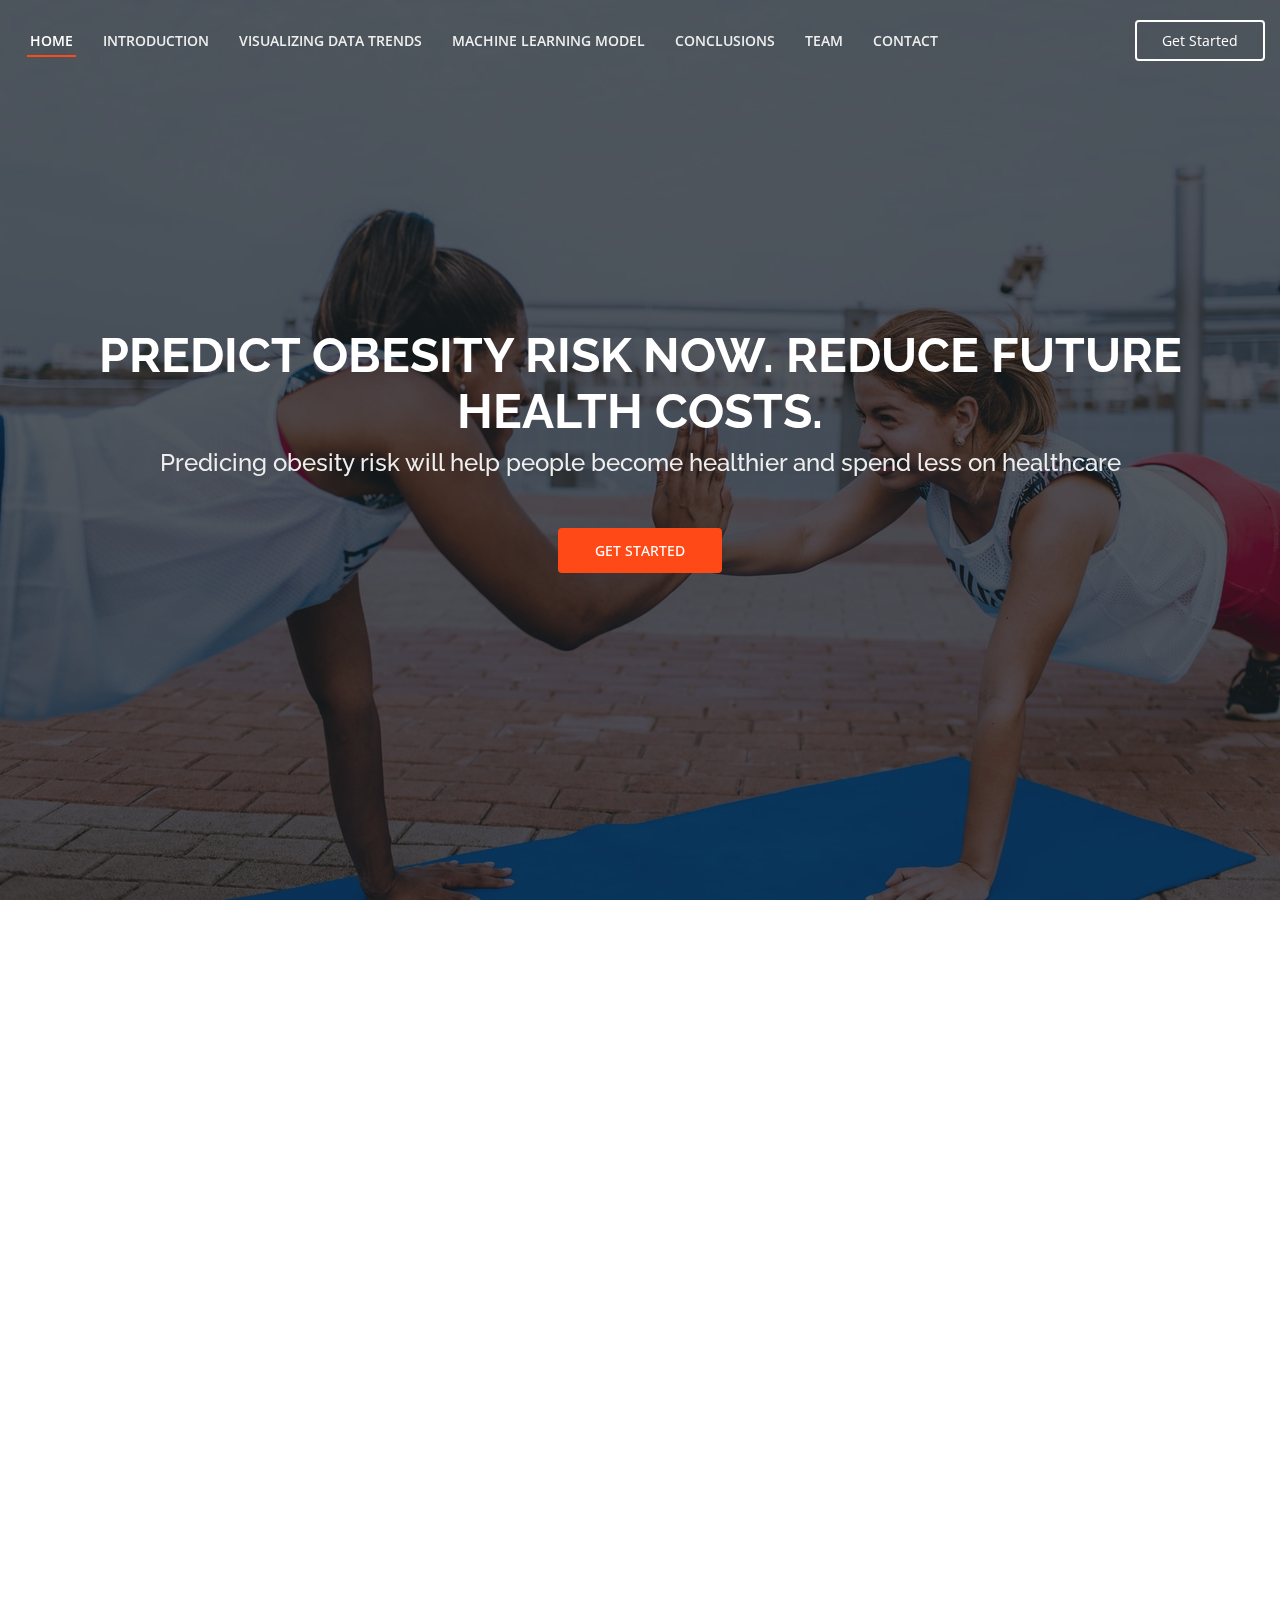
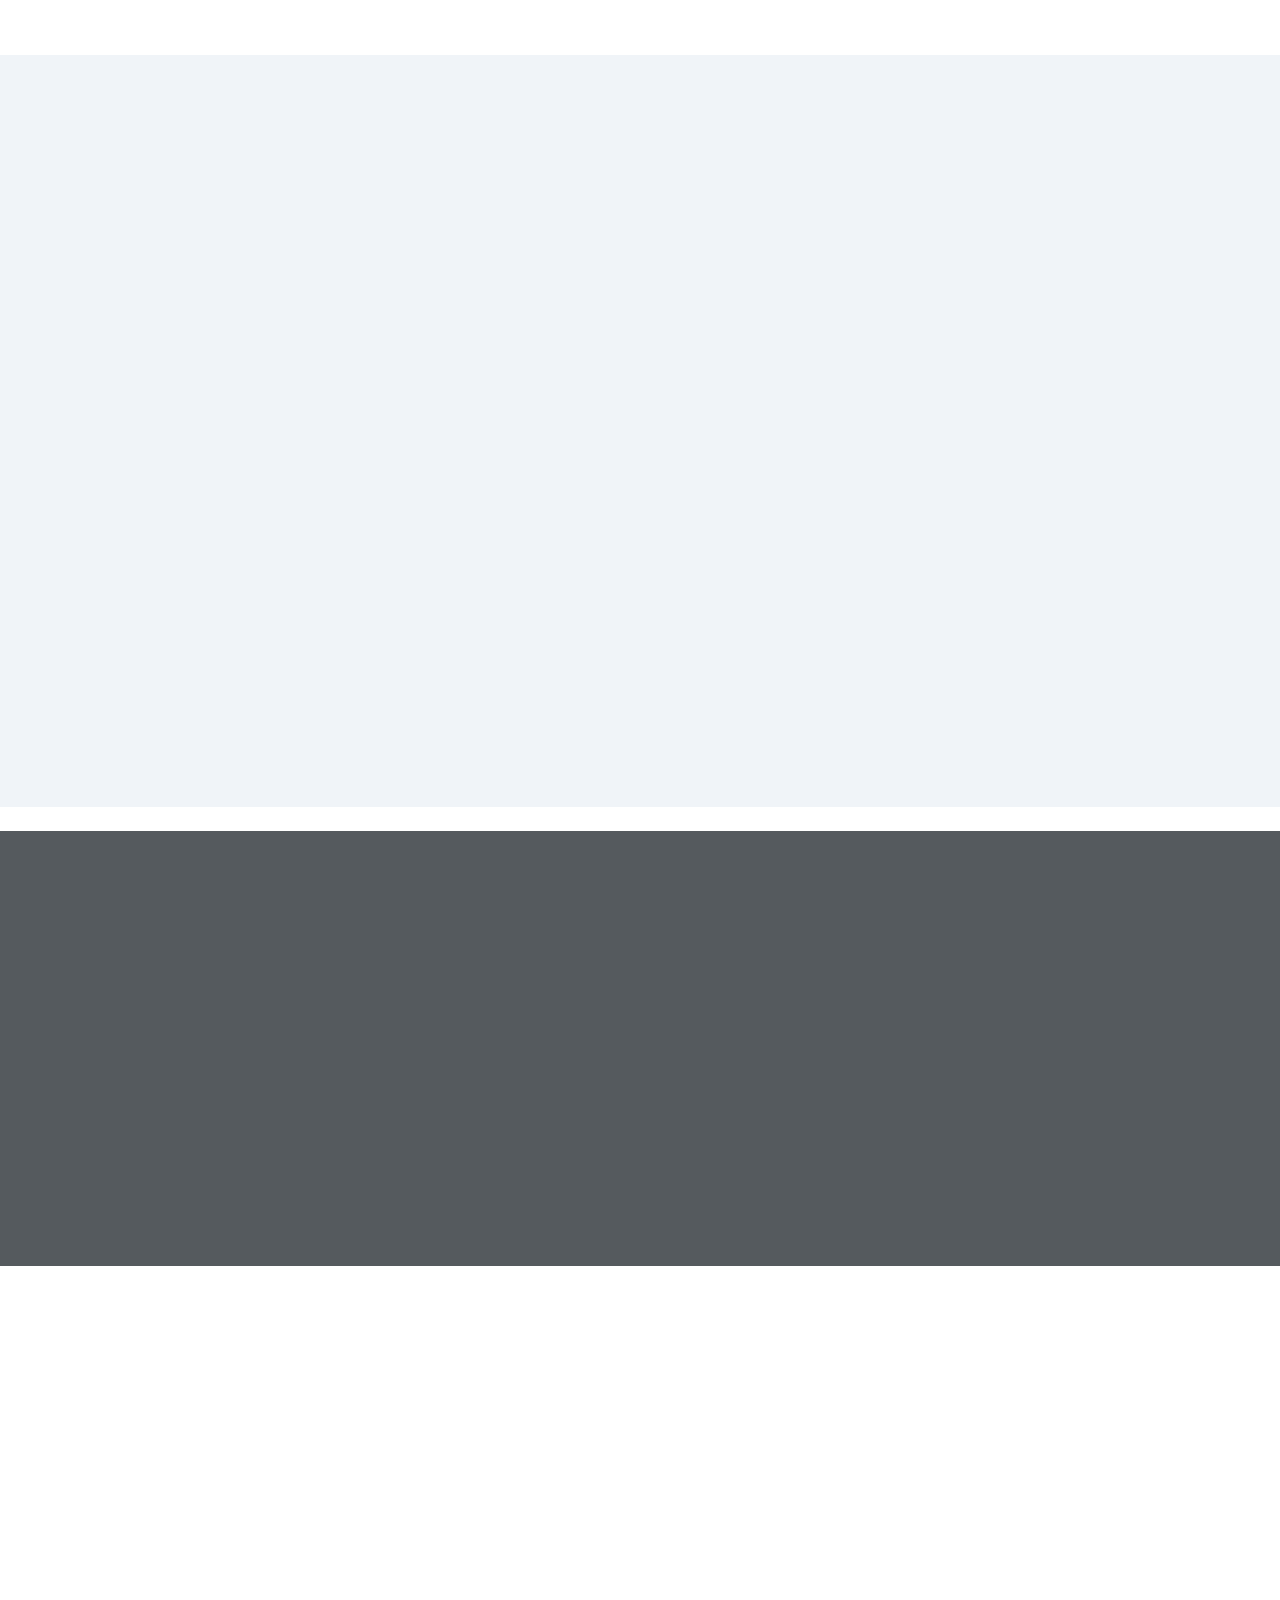
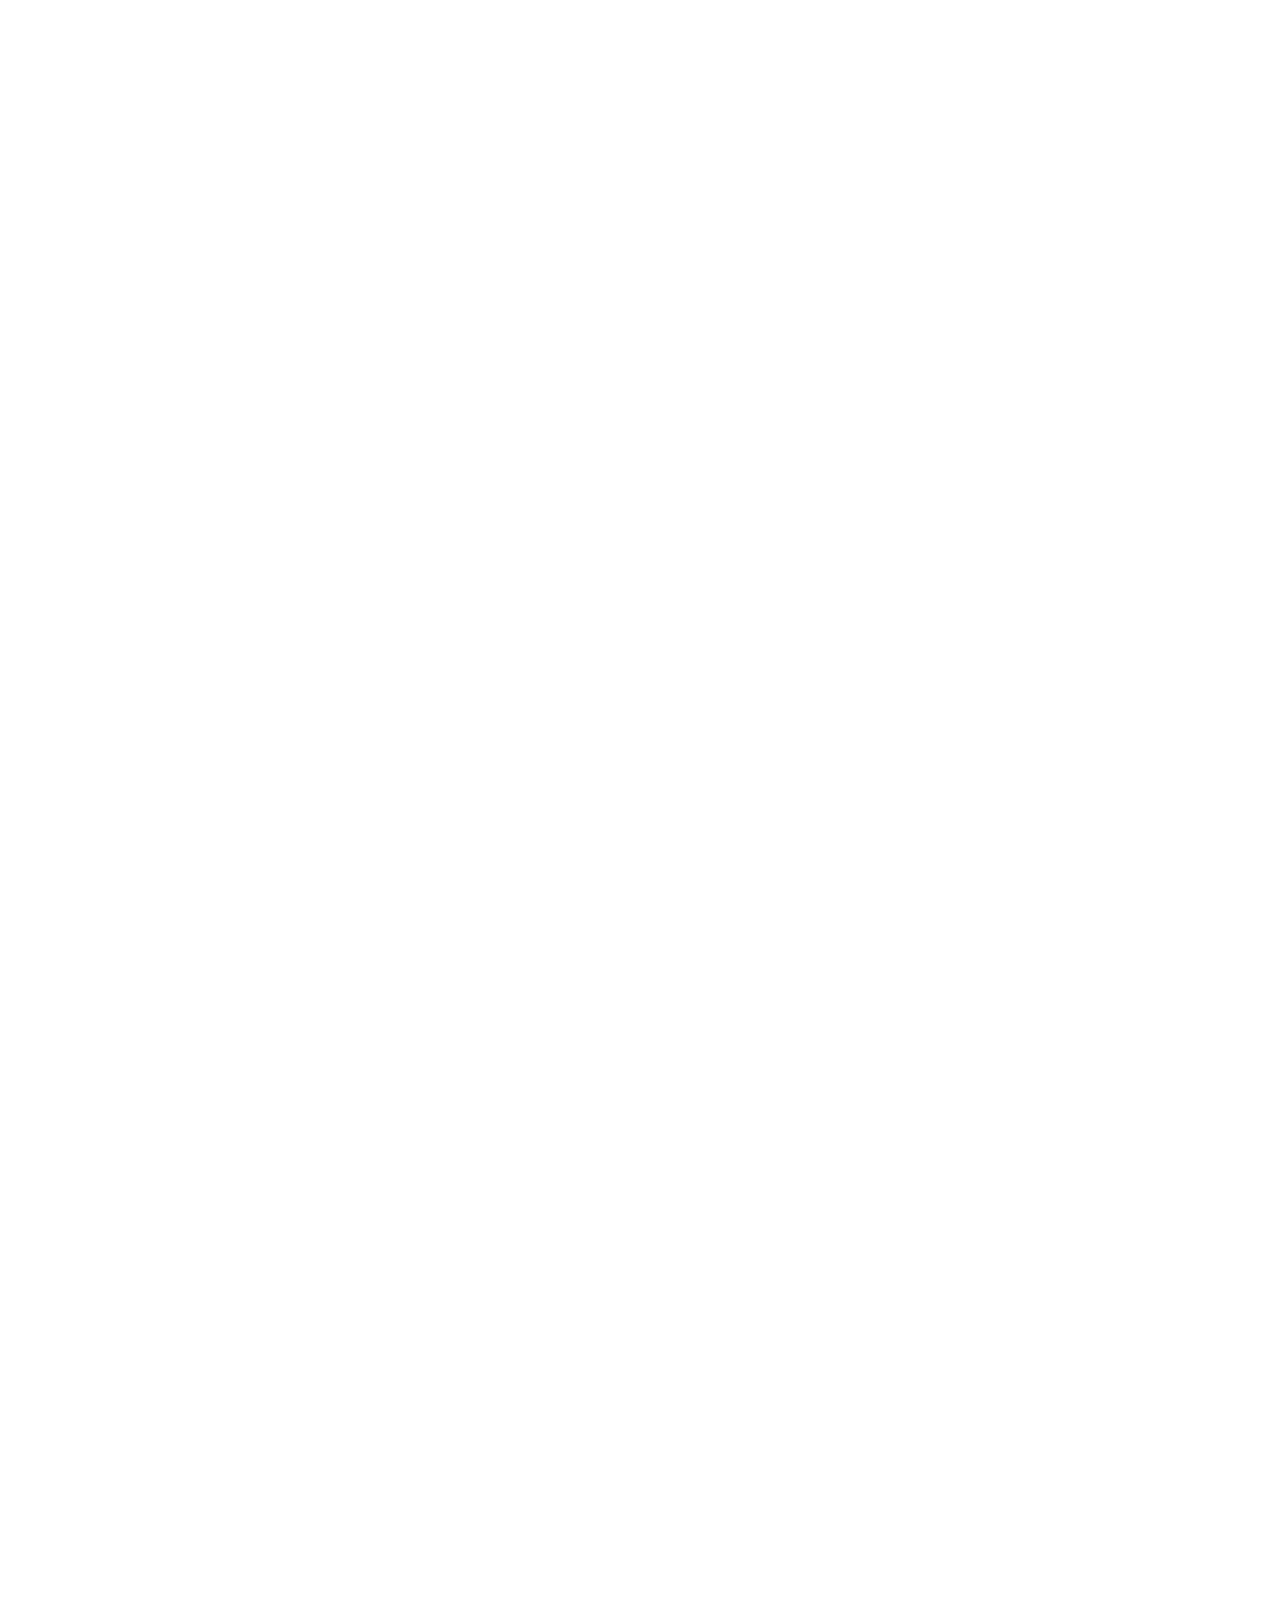
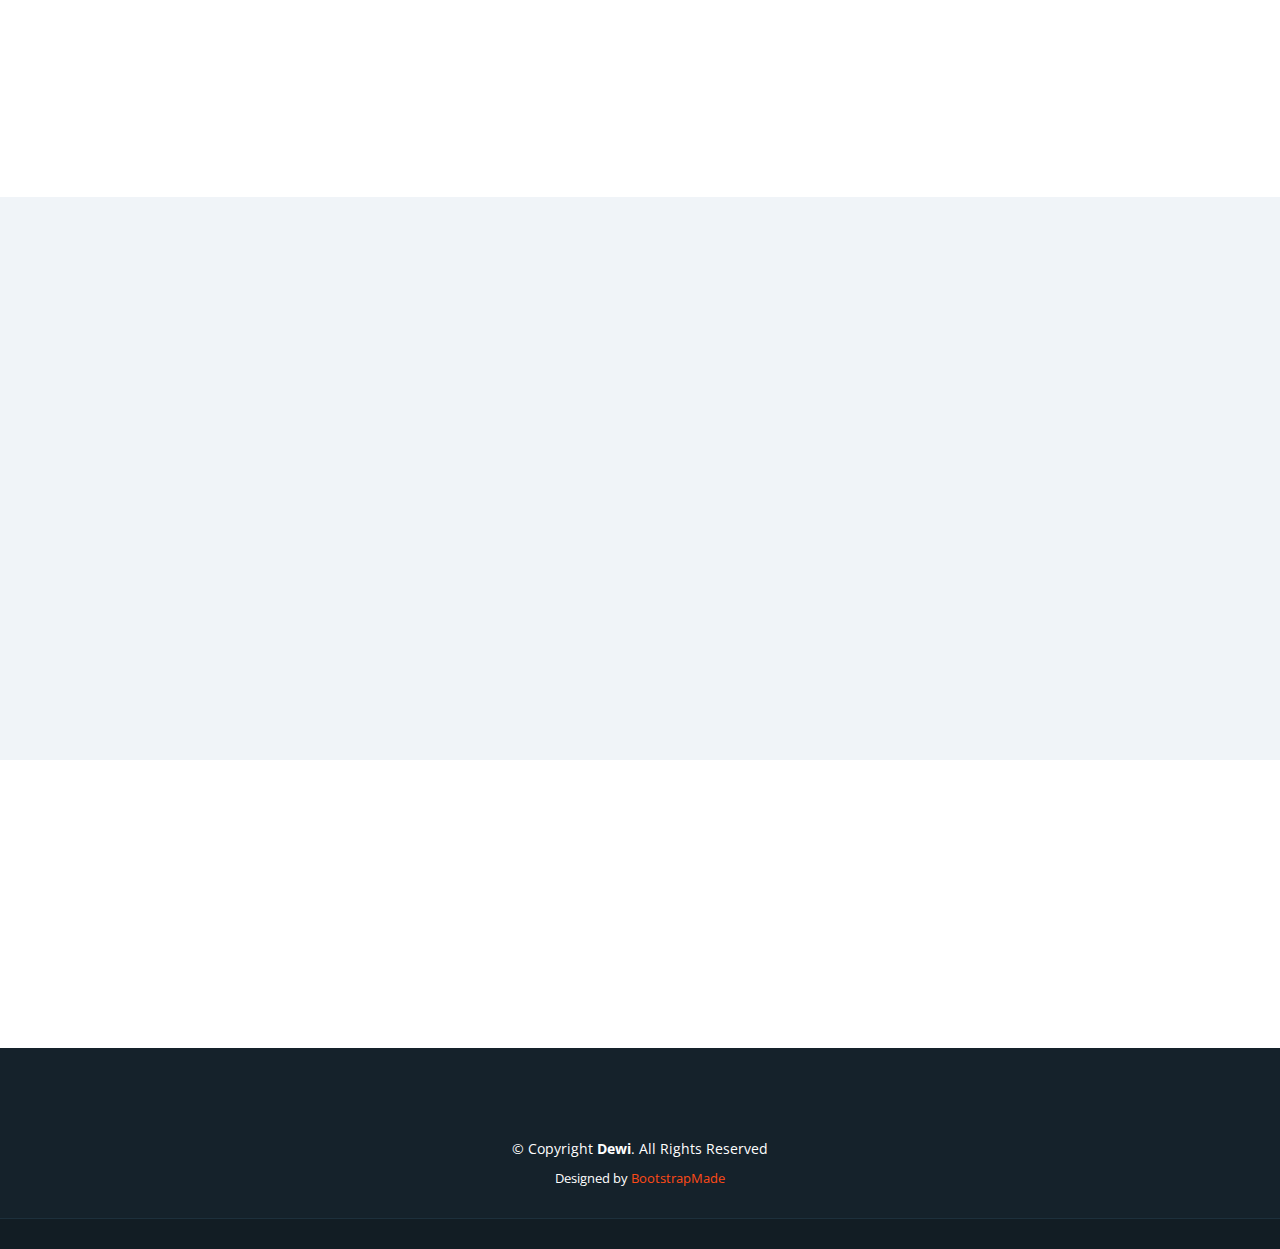
<file: templates/index.html>
<!DOCTYPE html>
<html lang="en">

<head>
  <meta charset="utf-8">
  <meta content="width=device-width, initial-scale=1.0" name="viewport">

  <title>Obesity & Medical Cost Prediction</title>
  <meta content="" name="descriptison">
  <meta content="" name="keywords">

  <!-- Favicons -->
  <link href="static/img/favicon.png" rel="icon">
  <link href="static/img/apple-touch-icon.png" rel="apple-touch-icon">

  <!-- Google Fonts -->
  <link
    href="https://fonts.googleapis.com/css?family=Open+Sans:300,300i,400,400i,600,600i,700,700i|Raleway:300,300i,400,400i,500,500i,600,600i,700,700i|Poppins:300,300i,400,400i,500,500i,600,600i,700,700i"
    rel="stylesheet">

  <!-- Vendor CSS Files -->
  <link href="/static/vendor/bootstrap/css/bootstrap.min.css" rel="stylesheet">
  <link href="/static/vendor/icofont/icofont.min.css" rel="stylesheet">
  <link href="/static/vendor/boxicons/css/boxicons.min.css" rel="stylesheet">
  <link href="/static/vendor/venobox/venobox.css" rel="stylesheet">
  <link href="/static/vendor/remixicon/remixicon.css" rel="stylesheet">
  <link href="/static/vendor/owl.carousel/assets/owl.carousel.min.css" rel="stylesheet">
  <link href="/static/vendor/aos/aos.css" rel="stylesheet">

  <!-- Template Main CSS File -->
  <link href="/static/css/style.css" rel="stylesheet">

  <!-- D3 -->
  <script src="https://d3js.org/d3.v6.min.js"></script>
  <!-- github link visual -->
  <link rel="stylesheet" href="https://cdnjs.cloudflare.com/ajax/libs/font-awesome/4.7.0/css/font-awesome.min.css">

  <!-- =======================================================
  * Template Name: Dewi - v2.1.0
  * Template URL: https://bootstrapmade.com/dewi-free-multi-purpose-html-template/
  * Author: BootstrapMade.com
  * License: https://bootstrapmade.com/license/
  ======================================================== -->
</head>

<body>

  <!-- ======= Header ======= -->
  <header id="header" class="fixed-top ">
    <div class="container-fluid d-flex align-items-center justify-content-between">

      <!-- h1 class="logo"><a href="index.html"></a></h1> -->
      <!-- Uncomment below if you prefer to use an image logo -->
      <!-- <a href="index.html" class="logo"><img src="static/img/logo.png" alt="" class="img-fluid"></a>-->

      <nav class="nav-menu d-none d-lg-block">
        <ul>
          <li class="active"><a href="/">Home</a></li>
          <li><a href="#about">Introduction</a></li>
          <li><a href="#services">Visualizing Data Trends</a></li>
          <li><a href="#portfolio">Machine Learning Model</a></li>
          <li><a href="#conclusions">Conclusions</a></li>
          <li><a href="#team">Team</a></li>
          <li><a href="#contact">Contact</a></li>

        </ul>
      </nav><!-- .nav-menu -->

      <a href="#about" class="get-started-btn scrollto">Get Started</a>

    </div>
  </header><!-- End Header -->

  <!-- </header>End Header -->

  <!-- ======= Hero Section ======= -->
  <section id="hero">
    <div class="hero-container" data-aos="fade-up" data-aos-delay="150">
      <h1>Predict Obesity Risk Now. Reduce Future Health Costs.</h1>
      <h2>Predicing obesity risk will help people become healthier and spend less on healthcare</h2>
      <div class="d-flex">
        <a href="#about" class="btn-get-started scrollto">Get Started</a>
        <!-- <a href="https://www.youtube.com/watch?v=jDDaplaOz7Q" class="venobox btn-watch-video" data-vbtype="video"
          data-autoplay="true"> Watch Video <i class="icofont-play-alt-2"></i></a> -->
      </div>
    </div>
  </section><!-- End Hero -->
  <main id="main">
    <br>
    <!-- <section id="hero">
    <div class="hero-container" data-aos="fade-up" data-aos-delay="150">
      <h1>Plan. Launch. Grow.</h1>
      <h2>We are team of talanted designers making websites with Bootstrap</h2>
      <div class="d-flex">
        <a href="#about" class="btn-get-started scrollto">Get Started</a>
        <a href="https://www.youtube.com/watch?v=jDDaplaOz7Q" class="venobox btn-watch-video" data-vbtype="video"
          data-autoplay="true"> Watch Video <i class="icofont-play-alt-2"></i></a>
      </div>
    </div>
  </section>-->
  <!-- End Hero -->

    <!-- <main id="main"> --> 

    <!-- ======= About Section ======= -->
    <section id="about" class="about">
      <div class="container" data-aos="fade-up">

        <div class="row justify-content-end">
          <div class="col-lg-11">
            <div class="row justify-content-end">



            </div>
          </div>
        </div>

        <div class="row">

          <div class="col-lg-6 video-box align-self-baseline" data-aos="zoom-in" data-aos-delay="100">
            <img src="/static/img/salad.jpg" class="img-fluid" alt="">
          </div>

          <div class="col-lg-6 pt-3 pt-lg-0 content">
            <h3>Obesity Prediction.</h3>
            <p class="font-italic">
              Obesity is a common, serious, and costly disease. CDC estimates the prevalence of obesity was 42.4% in
              2017~2018. The estimated annual medical cost of obesity in the United States was $147 billion in 2008 US
              dollars;
              the medical cost for people who have obesity was $1,429 higher than those of normal weight. Our machine
              learning models aim to use attributes such as eating habits (e.g. alcohol consumption, number of main
              meals) and
              physical condition (e.g. physical activity frequency) to predict if someone is obese as well as the
              potential annual medical costs.
              Methodologies include:

            </p>
            <ul>
              <li><i class="bx bx-check-double"></i> Random Forest Machine learning models</li>
              <li><i class="bx bx-check-double"></i> Python/Flask app</li>
              <li><i class="bx bx-check-double"></i> Bootstrap template </li>
              <li><i class="bx bx-check-double"></i> Tableau Visualizations</li>
              <li><i class="bx bx-check-double"></i> HTML/JS </li>
              <li><i class="bx bx-check-double"></i> Heroku hosted application</li>
            </ul>
            <p>
              Data sources for the project came from:
            <ul>
              <li> <a
                  href="https://archive.ics.uci.edu/ml/datasets/Estimation+of+obesity+levels+based+on+eating+habits+and+physical+condition+">Machine
                  Learning dataset </a></li>
              <li> <a href="https://www.kaggle.com/mirichoi0218/insurance">Kaggle insurance costs dataset </a></li>
              <li> <a href="http://www.healthdata.org/us-health/data-download">Healthdata with geographic information
                </a></li>
            </ul>
            </p>
            <p>

            </p>
          </div>

        </div>

      </div>
    </section><!-- End About Section -->

    <!-- ======= About Boxes Section ======= -->
    <!-- <section id="about-boxes" class="about-boxes">
      <div class="container" data-aos="fade-up">

        

      </div> -->
    <!-- </section> -->
    <!-- End About Boxes Section -->

    <!-- ======= Clients Section ======= -->
    <section id="clients" class="clients">
      <div class="container" data-aos="zoom-in">

      </div>
    </section><!-- End Clients Section -->

    <!-- ======= Services Section ======= -->
    <section id="services" class="services section-bg">
      <div class="container" data-aos="fade-up">
        <div class="section-title">
          <h2>Visualizations</h2>
          <p>Visualizing trends in health data</p>
        </div>
        <h3> Life Expectancy - Geomap</h3>
        <p> For most states, life expectancy has increased in the past 25 years. The Southeast region has the lowest life expectancy. </p>
        <div class='tableauPlaceholder' id='viz1603560896640' style='position: relative'><noscript><a href='#'><img
                alt=' '
                src='https:&#47;&#47;public.tableau.com&#47;static&#47;images&#47;ob&#47;obesity_dashboard&#47;LifeExpectancy-Geo&#47;1_rss.png'
                style='border: none' /></a></noscript><object class='tableauViz' style='display:none;'>
            <param name='host_url' value='https%3A%2F%2Fpublic.tableau.com%2F' />
            <param name='embed_code_version' value='3' />
            <param name='site_root' value='' />
            <param name='name' value='obesity_dashboard&#47;LifeExpectancy-Geo' />
            <param name='tabs' value='no' />
            <param name='toolbar' value='yes' />
            <param name='static_image'
              value='https:&#47;&#47;public.tableau.com&#47;static&#47;images&#47;ob&#47;obesity_dashboard&#47;LifeExpectancy-Geo&#47;1.png' />
            <param name='animate_transition' value='yes' />
            <param name='display_static_image' value='yes' />
            <param name='display_spinner' value='yes' />
            <param name='display_overlay' value='yes' />
            <param name='display_count' value='yes' />
            <param name='language' value='en' /></object></div>
        <script
          type='text/javascript'>                    var divElement = document.getElementById('viz1603560896640'); var vizElement = divElement.getElementsByTagName('object')[0]; if (divElement.offsetWidth > 800) { vizElement.style.width = '1366px'; vizElement.style.height = '795px'; } else if (divElement.offsetWidth > 500) { vizElement.style.width = '1366px'; vizElement.style.height = '795px'; } else { vizElement.style.width = '100%'; vizElement.style.height = '727px'; } var scriptElement = document.createElement('script'); scriptElement.src = 'https://public.tableau.com/javascripts/api/viz_v1.js'; vizElement.parentNode.insertBefore(scriptElement, vizElement);                </script>
        <br>
        <br>
        <!-- tableau visualiztion 2 -->
        <h3>Life Expectancy by State (Ranking) - Bar Chart</h3>
        <p>Females have higher life expectancy than males. Currently the state with the highest life expectancy is California. 
        </p>
        <div class='tableauPlaceholder' id='viz1603558166917' style='position: relative'><noscript><a href='#'><img
                alt=' '
                src='https:&#47;&#47;public.tableau.com&#47;static&#47;images&#47;ob&#47;obesity_dashboard&#47;LifeExpectancy&#47;1_rss.png'
                style='border: none' /></a></noscript><object class='tableauViz' style='display:none;'>
            <param name='host_url' value='https%3A%2F%2Fpublic.tableau.com%2F' />
            <param name='embed_code_version' value='3' />
            <param name='site_root' value='' />
            <param name='name' value='obesity_dashboard&#47;LifeExpectancy' />
            <param name='tabs' value='no' />
            <param name='toolbar' value='yes' />
            <param name='static_image'
              value='https:&#47;&#47;public.tableau.com&#47;static&#47;images&#47;ob&#47;obesity_dashboard&#47;LifeExpectancy&#47;1.png' />
            <param name='animate_transition' value='yes' />
            <param name='display_static_image' value='yes' />
            <param name='display_spinner' value='yes' />
            <param name='display_overlay' value='yes' />
            <param name='display_count' value='yes' />
            <param name='language' value='en' /></object></div>
        <script
          type='text/javascript'>                    var divElement = document.getElementById('viz1603558166917'); var vizElement = divElement.getElementsByTagName('object')[0]; if (divElement.offsetWidth > 800) { vizElement.style.width = '1366px'; vizElement.style.height = '795px'; } else if (divElement.offsetWidth > 500) { vizElement.style.width = '1366px'; vizElement.style.height = '795px'; } else { vizElement.style.width = '100%'; vizElement.style.height = '727px'; } var scriptElement = document.createElement('script'); scriptElement.src = 'https://public.tableau.com/javascripts/api/viz_v1.js'; vizElement.parentNode.insertBefore(scriptElement, vizElement);                </script>

        <br>
        <br>
        <h3>Activity vs. Obesity - Scatter Plot</h3>
        <p> Prevalence of obesity has increased overtime. The U.S. is moving farther away from it's national target of 38.6%. Women have higher prevalence of obesity than men and tend to be less active.
        </p>
        <!-- tableau visulation 3-->
        <div class='tableauPlaceholder' id='viz1603558341790' style='position: relative'><noscript><a href='#'><img
                alt=' '
                src='https:&#47;&#47;public.tableau.com&#47;static&#47;images&#47;ob&#47;obesity_dashboard&#47;Activityvs_Obesity&#47;1_rss.png'
                style='border: none' /></a></noscript><object class='tableauViz' style='display:none;'>
            <param name='host_url' value='https%3A%2F%2Fpublic.tableau.com%2F' />
            <param name='embed_code_version' value='3' />
            <param name='site_root' value='' />
            <param name='name' value='obesity_dashboard&#47;Activityvs_Obesity' />
            <param name='tabs' value='no' />
            <param name='toolbar' value='yes' />
            <param name='static_image'
              value='https:&#47;&#47;public.tableau.com&#47;static&#47;images&#47;ob&#47;obesity_dashboard&#47;Activityvs_Obesity&#47;1.png' />
            <param name='animate_transition' value='yes' />
            <param name='display_static_image' value='yes' />
            <param name='display_spinner' value='yes' />
            <param name='display_overlay' value='yes' />
            <param name='display_count' value='yes' />
            <param name='language' value='en' /></object></div>
        <script
          type='text/javascript'>                    var divElement = document.getElementById('viz1603558341790'); var vizElement = divElement.getElementsByTagName('object')[0]; if (divElement.offsetWidth > 800) { vizElement.style.width = '1366px'; vizElement.style.height = '795px'; } else if (divElement.offsetWidth > 500) { vizElement.style.width = '1366px'; vizElement.style.height = '795px'; } else { vizElement.style.width = '100%'; vizElement.style.height = '827px'; } var scriptElement = document.createElement('script'); scriptElement.src = 'https://public.tableau.com/javascripts/api/viz_v1.js'; vizElement.parentNode.insertBefore(scriptElement, vizElement);                </script>

        <br>
        <br>
        <!-- tableau visualization 4 -->
        <h3>Activity vs. Obesity Trend - Line Chart</h3>
        <p>There's a negative correlation between obesity prevalence and percentage of adults with sufficient exercise.</p>
        <div class='tableauPlaceholder' id='viz1603560733639' style='position: relative'><noscript><a href='#'><img
                alt=' '
                src='https:&#47;&#47;public.tableau.com&#47;static&#47;images&#47;ob&#47;obesity_dashboard&#47;Activityvs_ObesityTrend&#47;1_rss.png'
                style='border: none' /></a></noscript><object class='tableauViz' style='display:none;'>
            <param name='host_url' value='https%3A%2F%2Fpublic.tableau.com%2F' />
            <param name='embed_code_version' value='3' />
            <param name='site_root' value='' />
            <param name='name' value='obesity_dashboard&#47;Activityvs_ObesityTrend' />
            <param name='tabs' value='no' />
            <param name='toolbar' value='yes' />
            <param name='static_image'
              value='https:&#47;&#47;public.tableau.com&#47;static&#47;images&#47;ob&#47;obesity_dashboard&#47;Activityvs_ObesityTrend&#47;1.png' />
            <param name='animate_transition' value='yes' />
            <param name='display_static_image' value='yes' />
            <param name='display_spinner' value='yes' />
            <param name='display_overlay' value='yes' />
            <param name='display_count' value='yes' />
            <param name='language' value='en' /></object></div>
        <script
          type='text/javascript'>                    var divElement = document.getElementById('viz1603560733639'); var vizElement = divElement.getElementsByTagName('object')[0]; if (divElement.offsetWidth > 800) { vizElement.style.width = '1366px'; vizElement.style.height = '795px'; } else if (divElement.offsetWidth > 500) { vizElement.style.width = '1366px'; vizElement.style.height = '795px'; } else { vizElement.style.width = '100%'; vizElement.style.height = '727px'; } var scriptElement = document.createElement('script'); scriptElement.src = 'https://public.tableau.com/javascripts/api/viz_v1.js'; vizElement.parentNode.insertBefore(scriptElement, vizElement);                </script>


      </div>

    </section>
    <!--End Services Section -->
    <br>
    <!-- ======= Testimonials Section ======= -->
    <section id="testimonials" class="testimonials">
      <div class="container" data-aos="zoom-in">

        <div class="owl-carousel testimonials-carousel">

          <div class="testimonial-item">
            <img src="/static/img/erwins.jpg" class="testimonial-img" alt="">
            <h3>Erwins Sagat</h3>
            <h4>TA</h4>
            <p>
              <i class="bx bxs-quote-alt-left quote-icon-left"></i>
              Their groundbreaking obesity project is literally saving the world. They have joined the ranks of Michelle
              Obama
              and Popeye the sailor in their quest to advocate for healthy lifestyles.
              <i class="bx bxs-quote-alt-right quote-icon-right"></i>
            </p>
          </div>

          <div class="testimonial-item">
            <img src="/static/img/angela.jpg" class="testimonial-img" alt="">
            <h3>Angela Lane</h3>
            <h4>Instructor</h4>
            <p>
              <i class="bx bxs-quote-alt-left quote-icon-left"></i>
              This team has the problem soliving capabliites of sherlock holmes, the customer service of Dwight Schrute,
              the can do attitude of popeye, and the personability of an adorable puppy
              <i class="bx bxs-quote-alt-right quote-icon-right"></i>
            </p>
          </div>

          <div class="testimonial-item">
            <img src="/static/img/roger.jpg" class="testimonial-img" alt="">
            <h3>Roger Fleenor</h3>
            <h4>TA</h4>
            <p>
              <i class="bx bxs-quote-alt-left quote-icon-left"></i>
              Their team work could rival that of seal team 6.
              <i class="bx bxs-quote-alt-right quote-icon-right"></i>
            </p>
          </div>

          <div class="testimonial-item">
            <img src="/static/img/chris.jpg" class="testimonial-img" alt="">
            <h3>Chris Martin</h3>
            <h4>TA</h4>
            <p>
              <i class="bx bxs-quote-alt-left quote-icon-left"></i>
              They showed tremedous bravery while slaying their enemies in javascript and Flask. All is well in
              Javascript land.
              <i class="bx bxs-quote-alt-right quote-icon-right"></i>
            </p>
          </div>

          <div class="testimonial-item">
            <img src="/static/img/broccoli.jpg" class="testimonial-img" alt="">
            <h3>Broccoli</h3>
            <h4>Vegetable</h4>
            <p>
              <i class="bx bxs-quote-alt-left quote-icon-left"></i>
              Their obesity prediction project contributed to a 300% increase in broccoli sales
              <i class="bx bxs-quote-alt-right quote-icon-right"></i>
            </p>
          </div>

        </div>

      </div>

    </section><!-- End Testimonials Section -->

    <!-- ======= Portfolio Section ======= -->
    <section id="portfolio" class="portfolio">
      <div class="container" data-aos="fade-up">

        <div class="section-title">
          <h2>Prediction</h2>
          <p>Machine Learning Model</p>
        </div>
        <div class="row">
          <div class="col-lg-12 col-md-6 d-flex align-items-stretch" data-aos="fade-up" data-aos-delay="100">
            <div class="panel panel-default">
              <div class="panel-heading">
                <h4>Fill out this survey to predict your obesity status and potential medical costs. All fields are required.</h4>
                <h5> Disclaimer: This model is prelimiary and requires further tuning.</h5>
              </div>
              <hr>
              <div class="panel-body">
                <form>
                  <div class="form-row">
                    <div class="col">
                      <label for="">Choose Sex</label>
                      <div class="form-check">
                        <input class="form-check-input" type="radio" name="sex" id="exampleRadios1" value="0">
                        <label class="form-check-label" for="exampleRadios1">
                          Female
                        </label>
                      </div>
                      <div class="form-check">
                        <input class="form-check-input" type="radio" name="sex" id="exampleRadios2" value="1">
                        <label class="form-check-label" for="exampleRadios2">
                          Male
                        </label>
                      </div>
                    </div>
                    <div class="col">
                      <label for="">Age (years)</label>
                      <input type="text" class="form-control" id="age-input" placeholder="">
                    </div>
                    <div class="col">
                      <label for="">Height</label><br>
                      <!-- <select name="select-height" id="height-select"></select> -->
                      <select name="select-height" id="height-select">
                        <option value="1.24">4ft 1in</option>
                        <option value="1.27">4ft 2in</option>
                        <option value="1.3">4ft 3in</option>
                        <option value="1.32">4ft 4in</option>
                        <option value="1.35">4ft 5in</option>
                        <option value="1.37">4ft 6in</option>
                        <option value="1.4">4ft 7in</option>
                        <option value="1.42">4ft 8in</option>
                        <option value="1.45">4ft 9in</option>
                        <option value="1.47">4ft 10in</option>
                        <option value="1.5">4ft 11in</option>
                        <option value="1.52">5ft 0in</option>
                        <option value="1.55">5ft 1in</option>
                        <option value="1.57">5ft 2in</option>
                        <option value="1.6">5ft 3in</option>
                        <option value="1.63">5ft 4in</option>
                        <option value="1.65">5ft 5in</option>
                        <option value="1.68">5ft 6in</option>
                        <option value="1.7">5ft 7in</option>
                        <option value="1.73">5ft 8in</option>
                        <option value="1.75">5ft 9in</option>
                        <option value="1.78">5ft 10in</option>
                        <option value="1.8">5ft 11in</option>
                        <option value="1.83">6ft 0in</option>
                        <option value="1.85">6ft 1in</option>
                        <option value="1.88">6ft 2in</option>
                        <option value="1.91">6ft 3in</option>
                        <option value="1.93">6ft 4in</option>
                        <option value="1.96">6ft 5in</option>
                        <option value="1.98">6ft 6in</option>
                        <option value="2.01">6ft 7in</option>
                        <option value="2.03">6ft 8in</option>
                        <option value="2.06">6ft 9in</option>
                        <option value="2.08">6ft 10in</option>
                        <option value="2.11">6ft 11in</option>
                        <option value="2.13">7ft 0in</option>
                        <option value="2.16">7ft 1in</option>
                        <option value="2.18">7ft 2in</option>
                        <option value="2.21">7ft 3in</option>
                        <option value="2.24">7ft 4in</option>
                        <option value="2.26">7ft 5in</option>
                        <option value="2.29">7ft 6in</option>
                        <option value="2.31">7ft 7in</option>
                        <option value="2.34">7ft 8in</option>
                        <option value="2.36">7ft 9in</option>
                        <option value="2.39">7ft 10in</option>
                        <option value="2.41">7ft 11in</option>
                        <option value="2.44">8ft 0in</option>
                      </select>
                    </div>
                    <div class="col">
                      <label for="">Weight (lbs)</label>
                      <input type="text" class="form-control" id="weight-input" placeholder="">
                    </div>
                  </div>
                  <hr>
                  <div class="form-row">
                    <div class="col">
                      <label for="">Overweight Family History</label>
                      <div class="form-check">
                        <input class="form-check-input" type="radio" name="familyHistory" id="exampleRadios1" value="1">
                        <label class="form-check-label" for="exampleRadios1">
                          Yes
                        </label>
                      </div>
                      <div class="form-check">
                        <input class="form-check-input" type="radio" name="familyHistory" id="exampleRadios2" value="0">
                        <label class="form-check-label" for="exampleRadios2">
                          No
                        </label>
                      </div>
                    </div>
                    <div class="col">
                      <label for="">Main Meals per Day</label>
                      <select name="main-meals" id="meal-count">
                        <option value="1">Between 1 & 2</option>
                        <option value="2">Three</option>
                        <option value="3">More than 3</option>
                      </select>
                    </div>
                    <div class="col">
                      <label for="">Food Between Meals</label>
                      <select name="food-between-meals" id="between-meals">
                        <option value="1">No</option>
                        <option value="2">Sometimes</option>
                        <option value="3">Always</option> <!-- this is column that will get dropped in model -->
                        <option value="4">Frequently</option>
                      </select>
                    </div>
                    <div class="col">
                      <label for="">High Calorie Foods</label>
                      <div class="form-check">
                        <input class="form-check-input" type="radio" name="highCalorie" id="exampleRadios1" value="1">
                        <label class="form-check-label" for="exampleRadios1">
                          Yes
                        </label>
                      </div>
                      <div class="form-check">
                        <input class="form-check-input" type="radio" name="highCalorie" id="exampleRadios2" value="0">
                        <label class="form-check-label" for="exampleRadios2">
                          No
                        </label>
                      </div>
                    </div>
                  </div>
                  <hr>

                  <div class="form-row">
                    <div class="col">
                      <label for="">Monitor Calories</label>
                      <div class="form-check">
                        <input class="form-check-input" type="radio" name="calories" id="exampleRadios1" value="1">
                        <label class="form-check-label" for="exampleRadios1">
                          Yes
                        </label>
                      </div>
                      <div class="form-check">
                        <input class="form-check-input" type="radio" name="calories" id="exampleRadios2" value="0">
                        <label class="form-check-label" for="exampleRadios2">
                          No
                        </label>
                      </div>
                    </div>
                    <div class="col">
                      <label for="">Smoke</label>
                      <div class="form-check">
                        <input class="form-check-input" type="radio" name="smoker" id="exampleRadios1" value="1">
                        <label class="form-check-label" for="exampleRadios1">
                          Yes
                        </label>
                      </div>
                      <div class="form-check">
                        <input class="form-check-input" type="radio" name="smoker" id="exampleRadios2" value="0">
                        <label class="form-check-label" for="exampleRadios2">
                          No
                        </label>
                      </div>
                    </div>
                    <div class="col">
                      <label for="">Water Intake (Oz/Day)</label>
                      <select name="water-intake" id="water-input">
                        <option value="1">Less Than a Liter</option>
                        <option value="2">Between 1 and 2L</option>
                        <option value="3">More than 2L</option>
                      </select>
                    </div>
                    <div class="col">
                      <label for="">Vegetable Servings</label><br>
                      <select name="veggie-servings" id="veggie-input">
                        <option value="1">Never</option>
                        <option value="2">Sometimes</option>
                        <option value="3">Always</option>
                      </select>
                    </div>
                  </div>
                  <hr>
                  <div class="form-row">
                    <div class="col">
                      <label for="">Physical Activity (Days/Week)</label>
                      <select name="physical-activity" id="phys-activity-input">
                        <option value="0">None</option>
                        <option value="1">1 or 2 days</option>
                        <option value="2">2 or 4 days</option>
                        <option value="2">4 or 5 days</option>
                      </select>
                    </div>
                    <div class="col">
                      <label for="">Technology Use (Hrs/Day)</label><br>
                      <select name="tech-use" id="tech-use-input">
                        <option value="0">0-2 hrs</option>
                        <option value="1">3-5 hrs</option>
                        <option value="2">5+ hrs</option>
                      </select>
                    </div>
                    <div class="col">
                      <label for="">Alcohol Use</label><br>
                      <select name="alcohol-use" id="alcohol">
                        <option value="1">No</option>
                        <option value="2">Sometimes</option>
                        <option value="3">Always</option>
                        <option value="4">Frequently</option>
                      </select>
                    </div>
                    <div class="col">
                      <label for="">Transportation You Usually Use</label>
                      <select name="transport-use" id="transportation">
                        <option value="1">Automobile</option>
                        <option value="2">Bike</option>
                        <option value="3">Motorbike</option>
                        <option value="4">Public Transportation</option>
                        <option value="5">Walking</option>
                      </select>
                    </div>
                  </div>
                  <hr>
                  <div class="form-row">
                    <div class="col">
                      <label for="">Number of Children</label><br>
                      <select name="num-children" id="children">
                        <option value="0">0</option>
                        <option value="1">1</option>
                        <option value="2">2</option>
                        <option value="3">3</option>
                        <option value="4">4</option>
                        <option value="5">5+</option>
                      </select>
                    </div>
                    <div class="col">
                      <label for="">Residing Region</label><br>
                      <select name="region-reside-in" id="region">
                        <option value="1">Northwest</option>
                        <option value="2">Southeast</option>
                        <option value="3">Southwest</option>
                        <option value="4">Northeast</option> <!-- this is column that will get dropped in model -->
                      </select>
                    </div>
                  </div>
              </div>
              <hr>
              <button id="call-model" type="button" class="btn btn-default" onClick="submitToML()"
                style="color: #fff;background-color: #ff4a17">Get Result</button>
              <br>
              <br>
              <!-- <label for="ml-result">Your result here</label> -->
              <h5>Your Obesity and Medical Cost Prediction</h5>
                <div class='ml-result'></div>
              <hr>

              </form>

            </div>
          </div>
        </div>


      </div>
    </section><!-- End Portfolio Section -->

    <!-- conclusions section -->
    <section id="conclusions" class="conclusions">
      <div class="container" data-aos="zoom-in">
        <div class="section-title">
          <h2>Conclusions</h2>
          <p>Conclusions</p>
        </div>
        <p>
        <h5>Obesity prediction</h5>
        <p>This project uses obesity and medical cost data to create a regression analysis for Machine Learning Models,
          along with Life Expectancy, Obesity, and Physical Activity details to build visualizations for analysis.</p>
        <br>
        <h5>Data Visualizations</h5>
        <p>Analyses were performed and demonstrated through visualizations about the relationship between Life
          Expectancy,
          Obesity, and Physical Activity Levels by gender. In addition, a progression step by year for better
          understanding and comparison between timelines.
          The visualizations show that obesity rates in the US have also increased while physical activity has
          decreased.
          However, it is important to note that life expectancy in the US has increased since 1985. This can likely be
          attributed to advances in medicine in the same timeframe.</p>
        <br>
        <br>
        <h5>Machine Learning</h5>
        <p>The methodology for the machine learning models included:</p>
        <ul>
          <li>Linear regression and random forest models were used.</li>
          <li>To run the models, categorical predictors were converted to dummy variables, the data was scaled then
            split into test and train sets.</li>
          <li>For the random forest model, the categorical outcome was encoded for the analysis.</li>
        </ul>
        <br>
        <h5>Model 1: Linear Regression</h5>
        <h6>Obesity</h6>
        <ul>
          <li>Height and weight variables were removed as predictors because these are used for body mass index (BMI)
            calculations.</li>
          <li>The model had a training score of 0.50. When attempting to improve the model by building a simpler model,
            the
            training score decreased to 0.40.</li>
        </ul>
        <h6>Medical Costs</h6>
        <ul>
          <li>The model had a training score of 0.75.</li>
        </ul>
        <br>
        <h5>Model 2: Random Forest</h5>
        <h6>Obesity</h6>
        <ul>
          <li>using the training features and labels, the score was 0.99.</li>
        </ul>
        <h6>Medical Costs</h6>
        <ul>
          <li>using the training features and labels, the score was 0.98. Between these two models, random forest
            performed better than linear regression. The random forest model was used for our web application.</li>
        </ul>
        </p>
      </div>
    </section><!-- End conclusions Section -->

    <!-- ======= Team Section ======= -->
    <section id="team" class="team section-bg">
      <div class="container" data-aos="fade-up">

        <div class="section-title">
          <h2>Team</h2>
          <p>Checkout our Team</p>
        </div>

        <div class="row">
          <div class="col-lg-3 col-md-6">
            <div class="member" data-aos="fade-up" data-aos-delay="100">
              <div class="pic"><img src="/static/img/eddie.jpg" class="img-fluid" alt=""></div>
              <div class="member-info">
                <h4>Eddie Baquet</h4>
                <span>Data Scientist</span>
                <div class="social">
                  <!-- <a href=""><i class="icofont-twitter"></i></a>
                  <a href=""><i class="icofont-facebook"></i></a>
                  <a href=""><i class="icofont-instagram"></i></a> -->
                  <a href="https://www.linkedin.com/in/edward-baquet-274a65b/"><i class="icofont-linkedin"></i></a>
                </div>
              </div>
            </div>
          </div>

          <div class="col-lg-3 col-md-6" data-aos="fade-up" data-aos-delay="200">
            <div class="member">
              <div class="pic"><img src="/static/img/chen.jpg" class="img-fluid" alt=""></div>
              <div class="member-info">
                <h4>Chen Tiryaki</h4>
                <span>Data Scientist</span>
                <div class="social">
                  <!-- <a href=""><i class="icofont-twitter"></i></a>
                  <a href=""><i class="icofont-facebook"></i></a>
                  <a href=""><i class="icofont-instagram"></i></a> -->
                  <a href="https://www.linkedin.com/in/chentiryaki/"><i class="icofont-linkedin"></i></a>
                </div>
              </div>
            </div>
          </div>


          <div class="col-lg-3 col-md-6" data-aos="fade-up" data-aos-delay="200">
            <div class="member">
              <div class="pic"><img src="/static/img/effie.jpg" class="img-fluid" alt=""></div>
              <div class="member-info">
                <h4>Effie Harker</h4>
                <span>Data Scientist</span>
                <div class="social">
                  <!-- <a href=""><i class="icofont-twitter"></i></a>
                  <a href=""><i class="icofont-facebook"></i></a>
                  <a href=""><i class="icofont-instagram"></i></a> -->
                  <a href="https://www.linkedin.com/in/evelyn-harker-168b8376/"><i class="icofont-linkedin"></i></a>
                </div>
              </div>
            </div>
          </div>
          <div class="col-lg-3 col-md-6" data-aos="fade-up" data-aos-delay="300">
            <div class="member">
              <div class="pic"><img src="/static/img/hannah2.png" class="img-fluid" alt=""></div>
              <div class="member-info">
                <h4>Hannah Wang</h4>
                <span>Data Scientist</span>
                <div class="social">
                  <!-- <a href=""><i class="icofont-twitter"></i></a>
                  <a href=""><i class="icofont-facebook"></i></a>
                  <a href=""><i class="icofont-instagram"></i></a> -->
                  <a href="https://www.linkedin.com/in/hannah-yh-wang/"><i class="icofont-linkedin"></i></a>
                </div>
              </div>
            </div>
          </div>

        </div>

      </div>

    </section><!-- End Team Section -->

    <!-- ======= Contact Section ======= -->
    <section id="contact" class="contact">
      <div class="container" data-aos="fade-up">

        <div class=" section-title">
          <h2>Project Content</h2>
          <p>Github Repository</p>
          <a href="https://github.com/hannah8075/obesity-prediction"><i class="fa fa-github"
              style="font-size:60px;color:red"></i></a>
        </div>


    </section><!-- End Contact Section -->

  </main><!-- End #main -->

  <!-- ======= Footer ======= -->
  <footer id="footer">
    <div class="footer-top">
      <div class="container">
        <div class="row">

        </div>
      </div>


      <!-- <div class="container"> -->
      <div class="copyright">
        &copy; Copyright <strong><span>Dewi</span></strong>. All Rights Reserved
      </div>
      <div class="credits">
        <!-- All the links in the footer should remain intact. -->
        <!-- You can delete the links only if you purchased the pro version. -->
        <!-- Licensing information: https://bootstrapmade.com/license/ -->
        <!-- Purchase the pro version with working PHP/AJAX contact form: https://bootstrapmade.com/dewi-free-multi-purpose-html-template/ -->
        Designed by <a href="https://bootstrapmade.com/">BootstrapMade</a>
      </div>
    </div>
  </footer><!-- End Footer -->

  <a href="#" class="back-to-top"><i class="ri-arrow-up-line"></i></a>
  <div id="preloader"></div>

  <!-- Vendor JS Files -->
  <script src="/static/vendor/jquery/jquery.min.js"></script>
  <script src="/static/vendor/bootstrap/js/bootstrap.bundle.min.js"></script>
  <script src="/static/vendor/jquery.easing/jquery.easing.min.js"></script>
  <script src="/static/vendor/php-email-form/validate.js"></script>
  <script src="/static/vendor/waypoints/jquery.waypoints.min.js"></script>
  <script src="/static/vendor/counterup/counterup.min.js"></script>
  <script src="/static/vendor/venobox/venobox.min.js"></script>
  <script src="/static/vendor/owl.carousel/owl.carousel.min.js"></script>
  <script src="/static/vendor/isotope-layout/isotope.pkgd.min.js"></script>
  <script src="/static/vendor/aos/aos.js"></script>

  <!-- Template Main JS File -->
  <script src="/static/js/main.js"></script>
  <!-- Form JS File -->
  <script src="/static/js/form.js"></script>

</body>

</html>
</file>
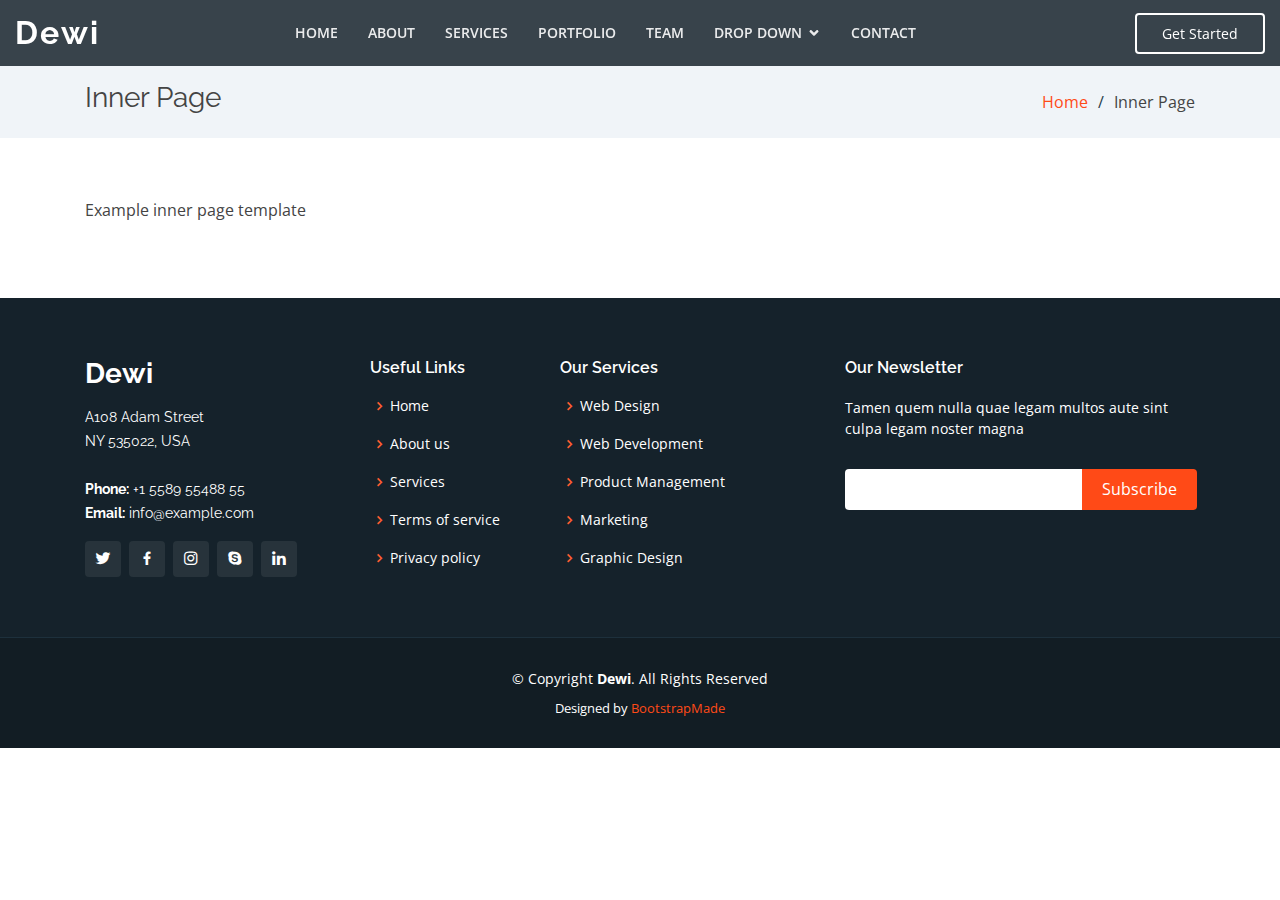
<file: Dewi/inner-page.html>
<!DOCTYPE html>
<html lang="en">

<head>
  <meta charset="utf-8">
  <meta content="width=device-width, initial-scale=1.0" name="viewport">

  <title>Inner Page - Dewi Bootstrap Template</title>
  <meta content="" name="descriptison">
  <meta content="" name="keywords">

  <!-- Favicons -->
  <link href="assets/img/favicon.png" rel="icon">
  <link href="assets/img/apple-touch-icon.png" rel="apple-touch-icon">

  <!-- Google Fonts -->
  <link href="https://fonts.googleapis.com/css?family=Open+Sans:300,300i,400,400i,600,600i,700,700i|Raleway:300,300i,400,400i,500,500i,600,600i,700,700i|Poppins:300,300i,400,400i,500,500i,600,600i,700,700i" rel="stylesheet">

  <!-- Vendor CSS Files -->
  <link href="assets/vendor/bootstrap/css/bootstrap.min.css" rel="stylesheet">
  <link href="assets/vendor/icofont/icofont.min.css" rel="stylesheet">
  <link href="assets/vendor/boxicons/css/boxicons.min.css" rel="stylesheet">
  <link href="assets/vendor/venobox/venobox.css" rel="stylesheet">
  <link href="assets/vendor/remixicon/remixicon.css" rel="stylesheet">
  <link href="assets/vendor/owl.carousel/assets/owl.carousel.min.css" rel="stylesheet">
  <link href="assets/vendor/aos/aos.css" rel="stylesheet">

  <!-- Template Main CSS File -->
  <link href="assets/css/style.css" rel="stylesheet">

  <!-- =======================================================
  * Template Name: Dewi - v2.1.0
  * Template URL: https://bootstrapmade.com/dewi-free-multi-purpose-html-template/
  * Author: BootstrapMade.com
  * License: https://bootstrapmade.com/license/
  ======================================================== -->
</head>

<body>

  <!-- ======= Header ======= -->
  <header id="header" class="fixed-top header-inner-pages">
    <div class="container-fluid d-flex align-items-center justify-content-between">

      <h1 class="logo"><a href="index.html">Dewi</a></h1>
      <!-- Uncomment below if you prefer to use an image logo -->
      <!-- <a href="index.html" class="logo"><img src="assets/img/logo.png" alt="" class="img-fluid"></a>-->

      <nav class="nav-menu d-none d-lg-block">
        <ul>
          <li><a href="index.html">Home</a></li>
          <li><a href="#about">About</a></li>
          <li><a href="#services">Services</a></li>
          <li><a href="#portfolio">Portfolio</a></li>
          <li><a href="#team">Team</a></li>
          <li class="drop-down"><a href="">Drop Down</a>
            <ul>
              <li><a href="#">Drop Down 1</a></li>
              <li class="drop-down"><a href="#">Deep Drop Down</a>
                <ul>
                  <li><a href="#">Deep Drop Down 1</a></li>
                  <li><a href="#">Deep Drop Down 2</a></li>
                  <li><a href="#">Deep Drop Down 3</a></li>
                  <li><a href="#">Deep Drop Down 4</a></li>
                  <li><a href="#">Deep Drop Down 5</a></li>
                </ul>
              </li>
              <li><a href="#">Drop Down 2</a></li>
              <li><a href="#">Drop Down 3</a></li>
              <li><a href="#">Drop Down 4</a></li>
            </ul>
          </li>
          <li><a href="#contact">Contact</a></li>

        </ul>
      </nav><!-- .nav-menu -->

      <a href="#about" class="get-started-btn scrollto">Get Started</a>

    </div>
  </header><!-- End Header -->

  <main id="main">

    <!-- ======= Breadcrumbs ======= -->
    <section class="breadcrumbs">
      <div class="container">

        <div class="d-flex justify-content-between align-items-center">
          <h2>Inner Page</h2>
          <ol>
            <li><a href="index.html">Home</a></li>
            <li>Inner Page</li>
          </ol>
        </div>

      </div>
    </section><!-- End Breadcrumbs -->

    <section class="inner-page">
      <div class="container">
        <p>
          Example inner page template
        </p>
      </div>
    </section>

  </main><!-- End #main -->

  <!-- ======= Footer ======= -->
  <footer id="footer">
    <div class="footer-top">
      <div class="container">
        <div class="row">

          <div class="col-lg-3 col-md-6">
            <div class="footer-info">
              <h3>Dewi</h3>
              <p>
                A108 Adam Street <br>
                NY 535022, USA<br><br>
                <strong>Phone:</strong> +1 5589 55488 55<br>
                <strong>Email:</strong> info@example.com<br>
              </p>
              <div class="social-links mt-3">
                <a href="#" class="twitter"><i class="bx bxl-twitter"></i></a>
                <a href="#" class="facebook"><i class="bx bxl-facebook"></i></a>
                <a href="#" class="instagram"><i class="bx bxl-instagram"></i></a>
                <a href="#" class="google-plus"><i class="bx bxl-skype"></i></a>
                <a href="#" class="linkedin"><i class="bx bxl-linkedin"></i></a>
              </div>
            </div>
          </div>

          <div class="col-lg-2 col-md-6 footer-links">
            <h4>Useful Links</h4>
            <ul>
              <li><i class="bx bx-chevron-right"></i> <a href="#">Home</a></li>
              <li><i class="bx bx-chevron-right"></i> <a href="#">About us</a></li>
              <li><i class="bx bx-chevron-right"></i> <a href="#">Services</a></li>
              <li><i class="bx bx-chevron-right"></i> <a href="#">Terms of service</a></li>
              <li><i class="bx bx-chevron-right"></i> <a href="#">Privacy policy</a></li>
            </ul>
          </div>

          <div class="col-lg-3 col-md-6 footer-links">
            <h4>Our Services</h4>
            <ul>
              <li><i class="bx bx-chevron-right"></i> <a href="#">Web Design</a></li>
              <li><i class="bx bx-chevron-right"></i> <a href="#">Web Development</a></li>
              <li><i class="bx bx-chevron-right"></i> <a href="#">Product Management</a></li>
              <li><i class="bx bx-chevron-right"></i> <a href="#">Marketing</a></li>
              <li><i class="bx bx-chevron-right"></i> <a href="#">Graphic Design</a></li>
            </ul>
          </div>

          <div class="col-lg-4 col-md-6 footer-newsletter">
            <h4>Our Newsletter</h4>
            <p>Tamen quem nulla quae legam multos aute sint culpa legam noster magna</p>
            <form action="" method="post">
              <input type="email" name="email"><input type="submit" value="Subscribe">
            </form>

          </div>

        </div>
      </div>
    </div>

    <div class="container">
      <div class="copyright">
        &copy; Copyright <strong><span>Dewi</span></strong>. All Rights Reserved
      </div>
      <div class="credits">
        <!-- All the links in the footer should remain intact. -->
        <!-- You can delete the links only if you purchased the pro version. -->
        <!-- Licensing information: https://bootstrapmade.com/license/ -->
        <!-- Purchase the pro version with working PHP/AJAX contact form: https://bootstrapmade.com/dewi-free-multi-purpose-html-template/ -->
        Designed by <a href="https://bootstrapmade.com/">BootstrapMade</a>
      </div>
    </div>
  </footer><!-- End Footer -->

  <a href="#" class="back-to-top"><i class="ri-arrow-up-line"></i></a>
  <div id="preloader"></div>

  <!-- Vendor JS Files -->
  <script src="assets/vendor/jquery/jquery.min.js"></script>
  <script src="assets/vendor/bootstrap/js/bootstrap.bundle.min.js"></script>
  <script src="assets/vendor/jquery.easing/jquery.easing.min.js"></script>
  <script src="assets/vendor/php-email-form/validate.js"></script>
  <script src="assets/vendor/waypoints/jquery.waypoints.min.js"></script>
  <script src="assets/vendor/counterup/counterup.min.js"></script>
  <script src="assets/vendor/venobox/venobox.min.js"></script>
  <script src="assets/vendor/owl.carousel/owl.carousel.min.js"></script>
  <script src="assets/vendor/isotope-layout/isotope.pkgd.min.js"></script>
  <script src="assets/vendor/aos/aos.js"></script>

  <!-- Template Main JS File -->
  <script src="assets/js/main.js"></script>

</body>

</html>
</file>
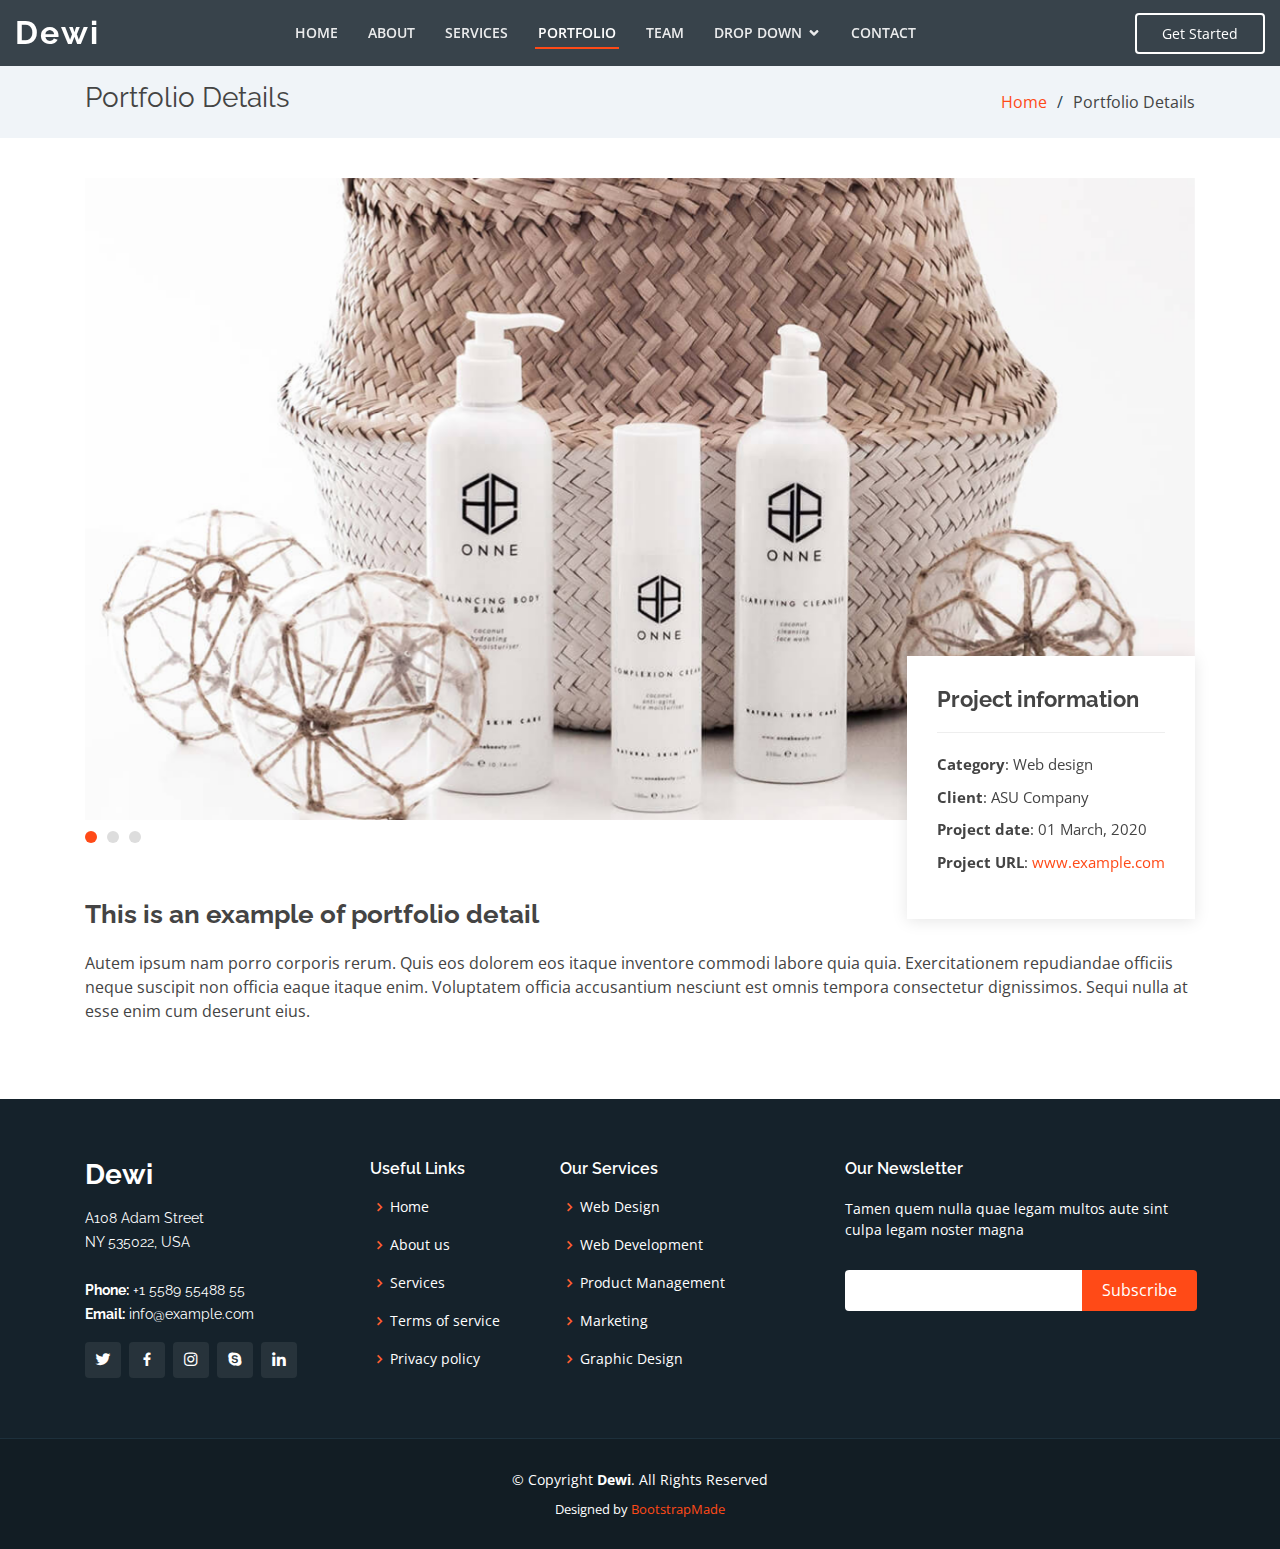
<file: Dewi/portfolio-details.html>
<!DOCTYPE html>
<html lang="en">

<head>
  <meta charset="utf-8">
  <meta content="width=device-width, initial-scale=1.0" name="viewport">

  <title>Portfolio Details - Dewi Bootstrap Template</title>
  <meta content="" name="descriptison">
  <meta content="" name="keywords">

  <!-- Favicons -->
  <link href="assets/img/favicon.png" rel="icon">
  <link href="assets/img/apple-touch-icon.png" rel="apple-touch-icon">

  <!-- Google Fonts -->
  <link href="https://fonts.googleapis.com/css?family=Open+Sans:300,300i,400,400i,600,600i,700,700i|Raleway:300,300i,400,400i,500,500i,600,600i,700,700i|Poppins:300,300i,400,400i,500,500i,600,600i,700,700i" rel="stylesheet">

  <!-- Vendor CSS Files -->
  <link href="assets/vendor/bootstrap/css/bootstrap.min.css" rel="stylesheet">
  <link href="assets/vendor/icofont/icofont.min.css" rel="stylesheet">
  <link href="assets/vendor/boxicons/css/boxicons.min.css" rel="stylesheet">
  <link href="assets/vendor/venobox/venobox.css" rel="stylesheet">
  <link href="assets/vendor/remixicon/remixicon.css" rel="stylesheet">
  <link href="assets/vendor/owl.carousel/assets/owl.carousel.min.css" rel="stylesheet">
  <link href="assets/vendor/aos/aos.css" rel="stylesheet">

  <!-- Template Main CSS File -->
  <link href="assets/css/style.css" rel="stylesheet">

  <!-- =======================================================
  * Template Name: Dewi - v2.1.0
  * Template URL: https://bootstrapmade.com/dewi-free-multi-purpose-html-template/
  * Author: BootstrapMade.com
  * License: https://bootstrapmade.com/license/
  ======================================================== -->
</head>

<body>

  <!-- ======= Header ======= -->
  <header id="header" class="fixed-top header-inner-pages">
    <div class="container-fluid d-flex align-items-center justify-content-between">

      <h1 class="logo"><a href="index.html">Dewi</a></h1>
      <!-- Uncomment below if you prefer to use an image logo -->
      <!-- <a href="index.html" class="logo"><img src="assets/img/logo.png" alt="" class="img-fluid"></a>-->

      <nav class="nav-menu d-none d-lg-block">
        <ul>
          <li><a href="index.html">Home</a></li>
          <li><a href="#about">About</a></li>
          <li><a href="#services">Services</a></li>
          <li class="active"><a href="#portfolio">Portfolio</a></li>
          <li><a href="#team">Team</a></li>
          <li class="drop-down"><a href="">Drop Down</a>
            <ul>
              <li><a href="#">Drop Down 1</a></li>
              <li class="drop-down"><a href="#">Deep Drop Down</a>
                <ul>
                  <li><a href="#">Deep Drop Down 1</a></li>
                  <li><a href="#">Deep Drop Down 2</a></li>
                  <li><a href="#">Deep Drop Down 3</a></li>
                  <li><a href="#">Deep Drop Down 4</a></li>
                  <li><a href="#">Deep Drop Down 5</a></li>
                </ul>
              </li>
              <li><a href="#">Drop Down 2</a></li>
              <li><a href="#">Drop Down 3</a></li>
              <li><a href="#">Drop Down 4</a></li>
            </ul>
          </li>
          <li><a href="#contact">Contact</a></li>

        </ul>
      </nav><!-- .nav-menu -->

      <a href="#about" class="get-started-btn scrollto">Get Started</a>

    </div>
  </header><!-- End Header -->

  <main id="main">

    <!-- ======= Breadcrumbs ======= -->
    <section id="breadcrumbs" class="breadcrumbs">
      <div class="container">

        <div class="d-flex justify-content-between align-items-center">
          <h2>Portfolio Details</h2>
          <ol>
            <li><a href="index.html">Home</a></li>
            <li>Portfolio Details</li>
          </ol>
        </div>

      </div>
    </section><!-- End Breadcrumbs -->

    <!-- ======= Portfolio Details Section ======= -->
    <section id="portfolio-details" class="portfolio-details">
      <div class="container">

        <div class="portfolio-details-container">

          <div class="owl-carousel portfolio-details-carousel">
            <img src="assets/img/portfolio/portfolio-details-1.jpg" class="img-fluid" alt="">
            <img src="assets/img/portfolio/portfolio-details-2.jpg" class="img-fluid" alt="">
            <img src="assets/img/portfolio/portfolio-details-3.jpg" class="img-fluid" alt="">
          </div>

          <div class="portfolio-info">
            <h3>Project information</h3>
            <ul>
              <li><strong>Category</strong>: Web design</li>
              <li><strong>Client</strong>: ASU Company</li>
              <li><strong>Project date</strong>: 01 March, 2020</li>
              <li><strong>Project URL</strong>: <a href="#">www.example.com</a></li>
            </ul>
          </div>

        </div>

        <div class="portfolio-description">
          <h2>This is an example of portfolio detail</h2>
          <p>
            Autem ipsum nam porro corporis rerum. Quis eos dolorem eos itaque inventore commodi labore quia quia. Exercitationem repudiandae officiis neque suscipit non officia eaque itaque enim. Voluptatem officia accusantium nesciunt est omnis tempora consectetur dignissimos. Sequi nulla at esse enim cum deserunt eius.
          </p>
        </div>

      </div>
    </section><!-- End Portfolio Details Section -->

  </main><!-- End #main -->

  <!-- ======= Footer ======= -->
  <footer id="footer">
    <div class="footer-top">
      <div class="container">
        <div class="row">

          <div class="col-lg-3 col-md-6">
            <div class="footer-info">
              <h3>Dewi</h3>
              <p>
                A108 Adam Street <br>
                NY 535022, USA<br><br>
                <strong>Phone:</strong> +1 5589 55488 55<br>
                <strong>Email:</strong> info@example.com<br>
              </p>
              <div class="social-links mt-3">
                <a href="#" class="twitter"><i class="bx bxl-twitter"></i></a>
                <a href="#" class="facebook"><i class="bx bxl-facebook"></i></a>
                <a href="#" class="instagram"><i class="bx bxl-instagram"></i></a>
                <a href="#" class="google-plus"><i class="bx bxl-skype"></i></a>
                <a href="#" class="linkedin"><i class="bx bxl-linkedin"></i></a>
              </div>
            </div>
          </div>

          <div class="col-lg-2 col-md-6 footer-links">
            <h4>Useful Links</h4>
            <ul>
              <li><i class="bx bx-chevron-right"></i> <a href="#">Home</a></li>
              <li><i class="bx bx-chevron-right"></i> <a href="#">About us</a></li>
              <li><i class="bx bx-chevron-right"></i> <a href="#">Services</a></li>
              <li><i class="bx bx-chevron-right"></i> <a href="#">Terms of service</a></li>
              <li><i class="bx bx-chevron-right"></i> <a href="#">Privacy policy</a></li>
            </ul>
          </div>

          <div class="col-lg-3 col-md-6 footer-links">
            <h4>Our Services</h4>
            <ul>
              <li><i class="bx bx-chevron-right"></i> <a href="#">Web Design</a></li>
              <li><i class="bx bx-chevron-right"></i> <a href="#">Web Development</a></li>
              <li><i class="bx bx-chevron-right"></i> <a href="#">Product Management</a></li>
              <li><i class="bx bx-chevron-right"></i> <a href="#">Marketing</a></li>
              <li><i class="bx bx-chevron-right"></i> <a href="#">Graphic Design</a></li>
            </ul>
          </div>

          <div class="col-lg-4 col-md-6 footer-newsletter">
            <h4>Our Newsletter</h4>
            <p>Tamen quem nulla quae legam multos aute sint culpa legam noster magna</p>
            <form action="" method="post">
              <input type="email" name="email"><input type="submit" value="Subscribe">
            </form>

          </div>

        </div>
      </div>
    </div>

    <div class="container">
      <div class="copyright">
        &copy; Copyright <strong><span>Dewi</span></strong>. All Rights Reserved
      </div>
      <div class="credits">
        <!-- All the links in the footer should remain intact. -->
        <!-- You can delete the links only if you purchased the pro version. -->
        <!-- Licensing information: https://bootstrapmade.com/license/ -->
        <!-- Purchase the pro version with working PHP/AJAX contact form: https://bootstrapmade.com/dewi-free-multi-purpose-html-template/ -->
        Designed by <a href="https://bootstrapmade.com/">BootstrapMade</a>
      </div>
    </div>
  </footer><!-- End Footer -->

  <a href="#" class="back-to-top"><i class="ri-arrow-up-line"></i></a>
  <div id="preloader"></div>

  <!-- Vendor JS Files -->
  <script src="assets/vendor/jquery/jquery.min.js"></script>
  <script src="assets/vendor/bootstrap/js/bootstrap.bundle.min.js"></script>
  <script src="assets/vendor/jquery.easing/jquery.easing.min.js"></script>
  <script src="assets/vendor/php-email-form/validate.js"></script>
  <script src="assets/vendor/waypoints/jquery.waypoints.min.js"></script>
  <script src="assets/vendor/counterup/counterup.min.js"></script>
  <script src="assets/vendor/venobox/venobox.min.js"></script>
  <script src="assets/vendor/owl.carousel/owl.carousel.min.js"></script>
  <script src="assets/vendor/isotope-layout/isotope.pkgd.min.js"></script>
  <script src="assets/vendor/aos/aos.js"></script>

  <!-- Template Main JS File -->
  <script src="assets/js/main.js"></script>

</body>

</html>
</file>
<file: static/vendor/venobox/venobox.css>
/* ------ venobox.css --------*/
.vbox-overlay *, .vbox-overlay *:before, .vbox-overlay *:after{
    -webkit-backface-visibility: hidden;
    -webkit-box-sizing:border-box;
    -moz-box-sizing:border-box;
    box-sizing:border-box;
}
.vbox-overlay * { 
    -webkit-backface-visibility: visible;
    backface-visibility: visible;
}
.vbox-overlay{
    display: -webkit-flex;
    display: flex;
    -webkit-flex-direction: column;
    flex-direction: column;
    -webkit-justify-content: center;
    justify-content: center;
    -webkit-align-items: center;
    align-items: center;
    position: fixed;
    left: 0;
    top: 0;
    bottom: 0;
    right: 0;
    z-index: 999999;
}

/* ----- navigation ----- */
.vbox-title{
    width: 100%;
    height: 40px;
    float: left;
    text-align: center;
    line-height: 28px;
    font-size: 12px;
    padding: 6px 50px;
    overflow: hidden;
    position: fixed;
    display: none;
    left: 0;
    z-index: 89;
}
.vbox-close{
    cursor: pointer;
    position: fixed;
    top: -1px;
    right: 0;
    width: 50px;
    height: 40px;
    padding: 6px;
    display: block;
    background-position:10px center;
    overflow: hidden;
    font-size: 24px;
    line-height: 1;
    text-align: center;
    z-index: 99;
}
.vbox-left{
    cursor: pointer;
    position: fixed;
    left: 0;
    height: 40px;
    overflow: hidden;
    line-height: 28px;
    font-size: 12px;
    z-index: 99;
    display: flex;
    align-items:center;
}
.vbox-num{
    display: inline-block;
    margin: 6px 0 6px 15px;
}
/* ----- Social share ----- */
.vbox-share{
    line-height: 28px;
    font-size: 12px;
    overflow: hidden;
    position: fixed;
    left: 0;
    z-index: 98;
    display: flex;
    align-items:center;
    justify-content: center;
    width: 100%;
    text-align: center;
}
.vbox-share svg{
    max-height: 28px;
    width: 28px;
    z-index: 10;
    margin-left: 12px;
    margin-top: 6px;
    margin-bottom: 6px;
    vertical-align: middle;
}


/* ----- navigation ARROWS ----- */
.vbox-next, .vbox-prev{
    position: fixed;
    top: 50%;
    margin-top: -15px;
    overflow: hidden;
    cursor: pointer;
    display: block;
    width: 45px;
    height: 45px;
    z-index: 99;
}
.vbox-next span, .vbox-prev span{
    position: relative;
    width: 20px;
    height: 20px;
    border: 2px solid transparent;
    border-top-color: #B6B6B6;
    border-right-color: #B6B6B6;
    text-indent: -100px;
    position: absolute;
    top: 8px;
    display: block;
}
.vbox-prev{
    left: 15px;
}
.vbox-next{
    right: 15px;
}
.vbox-prev span{
    left: 10px;
    -ms-transform: rotate(-135deg);
    -webkit-transform: rotate(-135deg);
    transform: rotate(-135deg);
}
.vbox-next span{
    -ms-transform: rotate(45deg);
    -webkit-transform: rotate(45deg);
    transform: rotate(45deg);
    right: 10px;
}
/* ------- inline window ------ */
.vbox-inline{
    width: 420px;
    height: 315px;
    height: 70vh;
    padding: 10px;
    background: #fff;
    margin: 0 auto;
    overflow: auto;
    text-align: left;
}
/* ------- Video & iFrames window ------ */
.venoframe{
    max-width: 100%;
    width: 100%;
    border: none;
    width: 100%;
    height: 260px;
    height: 70vh;
}
.venoframe.vbvid{
    height: 260px;
}
@media (min-width: 768px) {
    .venoframe, .vbox-inline{
        width: 90%;
        height: 360px;
        height: 70vh;
    }
    .venoframe.vbvid{
        width: 640px;
        height: 360px;
    }
}
@media (min-width: 992px) {
    .venoframe, .vbox-inline{
        max-width: 1200px;
        width: 80%;
        height: 540px;
        height: 70vh;
    }
    .venoframe.vbvid{
        width: 960px;
        height: 540px;
    }
}
/* 
Please do NOT edit this part! 
or at least read this note: http://i.imgur.com/7C0ws9e.gif
*/
.vbox-open{
    overflow: hidden;
}
.vbox-container{
    position: absolute;
    left: 0;
    right: 0;
    top: 0;
    bottom: 0;
    overflow-x: hidden;
    overflow-y: scroll;
    overflow-scrolling: touch;
    -webkit-overflow-scrolling: touch;
    z-index: 20;
    max-height: 100%;

}

.vbox-content{
    text-align: center;
    float: left;
    width: 100%;
    position: relative;
    overflow: hidden;
    padding: 20px 4%;
}
.vbox-container img{
    max-width: 100%;
    height: auto;
}
.vbox-figlio{
    box-shadow: 0 0 12px rgba(0,0,0,0.19), 0 6px 6px rgba(0,0,0,0.23);
    max-width: 100%;
    text-align: initial;
}
img.vbox-figlio{
    -webkit-user-select: none;
-khtml-user-select: none;
-moz-user-select: none;
-o-user-select: none;
user-select: none;
}
.vbox-content.swipe-left{
    margin-left: -200px !important;
}
.vbox-content.swipe-right{
    margin-left: 200px !important;
}
.vbox-animated{
    webkit-transition: margin 300ms ease-out;
    transition: margin 300ms ease-out;
}

/* ---------- preloader ----------
 * SPINKIT 
 * http://tobiasahlin.com/spinkit/
-------------------------------- */
.sk-double-bounce,.sk-rotating-plane{width:40px;height:40px;margin:40px auto}.sk-rotating-plane{background-color:#333;-webkit-animation:sk-rotatePlane 1.2s infinite ease-in-out;animation:sk-rotatePlane 1.2s infinite ease-in-out}@-webkit-keyframes sk-rotatePlane{0%{-webkit-transform:perspective(120px) rotateX(0) rotateY(0);transform:perspective(120px) rotateX(0) rotateY(0)}50%{-webkit-transform:perspective(120px) rotateX(-180.1deg) rotateY(0);transform:perspective(120px) rotateX(-180.1deg) rotateY(0)}100%{-webkit-transform:perspective(120px) rotateX(-180deg) rotateY(-179.9deg);transform:perspective(120px) rotateX(-180deg) rotateY(-179.9deg)}}@keyframes sk-rotatePlane{0%{-webkit-transform:perspective(120px) rotateX(0) rotateY(0);transform:perspective(120px) rotateX(0) rotateY(0)}50%{-webkit-transform:perspective(120px) rotateX(-180.1deg) rotateY(0);transform:perspective(120px) rotateX(-180.1deg) rotateY(0)}100%{-webkit-transform:perspective(120px) rotateX(-180deg) rotateY(-179.9deg);transform:perspective(120px) rotateX(-180deg) rotateY(-179.9deg)}}.sk-double-bounce{position:relative}.sk-double-bounce .sk-child{width:100%;height:100%;border-radius:50%;background-color:#333;opacity:.6;position:absolute;top:0;left:0;-webkit-animation:sk-doubleBounce 2s infinite ease-in-out;animation:sk-doubleBounce 2s infinite ease-in-out}.sk-chasing-dots .sk-child,.sk-spinner-pulse,.sk-three-bounce .sk-child{background-color:#333;border-radius:100%}.sk-double-bounce .sk-double-bounce2{-webkit-animation-delay:-1s;animation-delay:-1s}@-webkit-keyframes sk-doubleBounce{0%,100%{-webkit-transform:scale(0);transform:scale(0)}50%{-webkit-transform:scale(1);transform:scale(1)}}@keyframes sk-doubleBounce{0%,100%{-webkit-transform:scale(0);transform:scale(0)}50%{-webkit-transform:scale(1);transform:scale(1)}}.sk-wave{margin:40px auto;width:50px;height:40px;text-align:center;font-size:10px}.sk-wave .sk-rect{background-color:#333;height:100%;width:6px;display:inline-block;-webkit-animation:sk-waveStretchDelay 1.2s infinite ease-in-out;animation:sk-waveStretchDelay 1.2s infinite ease-in-out}.sk-wave .sk-rect1{-webkit-animation-delay:-1.2s;animation-delay:-1.2s}.sk-wave .sk-rect2{-webkit-animation-delay:-1.1s;animation-delay:-1.1s}.sk-wave .sk-rect3{-webkit-animation-delay:-1s;animation-delay:-1s}.sk-wave .sk-rect4{-webkit-animation-delay:-.9s;animation-delay:-.9s}.sk-wave .sk-rect5{-webkit-animation-delay:-.8s;animation-delay:-.8s}@-webkit-keyframes sk-waveStretchDelay{0%,100%,40%{-webkit-transform:scaleY(.4);transform:scaleY(.4)}20%{-webkit-transform:scaleY(1);transform:scaleY(1)}}@keyframes sk-waveStretchDelay{0%,100%,40%{-webkit-transform:scaleY(.4);transform:scaleY(.4)}20%{-webkit-transform:scaleY(1);transform:scaleY(1)}}.sk-wandering-cubes{margin:40px auto;width:40px;height:40px;position:relative}.sk-wandering-cubes .sk-cube{background-color:#333;width:10px;height:10px;position:absolute;top:0;left:0;-webkit-animation:sk-wanderingCube 1.8s ease-in-out -1.8s infinite both;animation:sk-wanderingCube 1.8s ease-in-out -1.8s infinite both}.sk-chasing-dots,.sk-spinner-pulse{width:40px;height:40px;margin:40px auto}.sk-wandering-cubes .sk-cube2{-webkit-animation-delay:-.9s;animation-delay:-.9s}@-webkit-keyframes sk-wanderingCube{0%{-webkit-transform:rotate(0);transform:rotate(0)}25%{-webkit-transform:translateX(30px) rotate(-90deg) scale(.5);transform:translateX(30px) rotate(-90deg) scale(.5)}50%{-webkit-transform:translateX(30px) translateY(30px) rotate(-179deg);transform:translateX(30px) translateY(30px) rotate(-179deg)}50.1%{-webkit-transform:translateX(30px) translateY(30px) rotate(-180deg);transform:translateX(30px) translateY(30px) rotate(-180deg)}75%{-webkit-transform:translateX(0) translateY(30px) rotate(-270deg) scale(.5);transform:translateX(0) translateY(30px) rotate(-270deg) scale(.5)}100%{-webkit-transform:rotate(-360deg);transform:rotate(-360deg)}}@keyframes sk-wanderingCube{0%{-webkit-transform:rotate(0);transform:rotate(0)}25%{-webkit-transform:translateX(30px) rotate(-90deg) scale(.5);transform:translateX(30px) rotate(-90deg) scale(.5)}50%{-webkit-transform:translateX(30px) translateY(30px) rotate(-179deg);transform:translateX(30px) translateY(30px) rotate(-179deg)}50.1%{-webkit-transform:translateX(30px) translateY(30px) rotate(-180deg);transform:translateX(30px) translateY(30px) rotate(-180deg)}75%{-webkit-transform:translateX(0) translateY(30px) rotate(-270deg) scale(.5);transform:translateX(0) translateY(30px) rotate(-270deg) scale(.5)}100%{-webkit-transform:rotate(-360deg);transform:rotate(-360deg)}}.sk-spinner-pulse{-webkit-animation:sk-pulseScaleOut 1s infinite ease-in-out;animation:sk-pulseScaleOut 1s infinite ease-in-out}@-webkit-keyframes sk-pulseScaleOut{0%{-webkit-transform:scale(0);transform:scale(0)}100%{-webkit-transform:scale(1);transform:scale(1);opacity:0}}@keyframes sk-pulseScaleOut{0%{-webkit-transform:scale(0);transform:scale(0)}100%{-webkit-transform:scale(1);transform:scale(1);opacity:0}}.sk-chasing-dots{position:relative;text-align:center;-webkit-animation:sk-chasingDotsRotate 2s infinite linear;animation:sk-chasingDotsRotate 2s infinite linear}.sk-chasing-dots .sk-child{width:60%;height:60%;display:inline-block;position:absolute;top:0;-webkit-animation:sk-chasingDotsBounce 2s infinite ease-in-out;animation:sk-chasingDotsBounce 2s infinite ease-in-out}.sk-chasing-dots .sk-dot2{top:auto;bottom:0;-webkit-animation-delay:-1s;animation-delay:-1s}@-webkit-keyframes sk-chasingDotsRotate{100%{-webkit-transform:rotate(360deg);transform:rotate(360deg)}}@keyframes sk-chasingDotsRotate{100%{-webkit-transform:rotate(360deg);transform:rotate(360deg)}}@-webkit-keyframes sk-chasingDotsBounce{0%,100%{-webkit-transform:scale(0);transform:scale(0)}50%{-webkit-transform:scale(1);transform:scale(1)}}@keyframes sk-chasingDotsBounce{0%,100%{-webkit-transform:scale(0);transform:scale(0)}50%{-webkit-transform:scale(1);transform:scale(1)}}.sk-three-bounce{margin:40px auto;width:80px;text-align:center}.sk-three-bounce .sk-child{width:20px;height:20px;display:inline-block;-webkit-animation:sk-three-bounce 1.4s ease-in-out 0s infinite both;animation:sk-three-bounce 1.4s ease-in-out 0s infinite both}.sk-circle .sk-child:before,.sk-fading-circle .sk-circle:before{display:block;border-radius:100%;content:'';background-color:#333}.sk-three-bounce .sk-bounce1{-webkit-animation-delay:-.32s;animation-delay:-.32s}.sk-three-bounce .sk-bounce2{-webkit-animation-delay:-.16s;animation-delay:-.16s}@-webkit-keyframes sk-three-bounce{0%,100%,80%{-webkit-transform:scale(0);transform:scale(0)}40%{-webkit-transform:scale(1);transform:scale(1)}}@keyframes sk-three-bounce{0%,100%,80%{-webkit-transform:scale(0);transform:scale(0)}40%{-webkit-transform:scale(1);transform:scale(1)}}.sk-circle{margin:40px auto;width:40px;height:40px;position:relative}.sk-circle .sk-child{width:100%;height:100%;position:absolute;left:0;top:0}.sk-circle .sk-child:before{margin:0 auto;width:15%;height:15%;-webkit-animation:sk-circleBounceDelay 1.2s infinite ease-in-out both;animation:sk-circleBounceDelay 1.2s infinite ease-in-out both}.sk-circle .sk-circle2{-webkit-transform:rotate(30deg);-ms-transform:rotate(30deg);transform:rotate(30deg)}.sk-circle .sk-circle3{-webkit-transform:rotate(60deg);-ms-transform:rotate(60deg);transform:rotate(60deg)}.sk-circle .sk-circle4{-webkit-transform:rotate(90deg);-ms-transform:rotate(90deg);transform:rotate(90deg)}.sk-circle .sk-circle5{-webkit-transform:rotate(120deg);-ms-transform:rotate(120deg);transform:rotate(120deg)}.sk-circle .sk-circle6{-webkit-transform:rotate(150deg);-ms-transform:rotate(150deg);transform:rotate(150deg)}.sk-circle .sk-circle7{-webkit-transform:rotate(180deg);-ms-transform:rotate(180deg);transform:rotate(180deg)}.sk-circle .sk-circle8{-webkit-transform:rotate(210deg);-ms-transform:rotate(210deg);transform:rotate(210deg)}.sk-circle .sk-circle9{-webkit-transform:rotate(240deg);-ms-transform:rotate(240deg);transform:rotate(240deg)}.sk-circle .sk-circle10{-webkit-transform:rotate(270deg);-ms-transform:rotate(270deg);transform:rotate(270deg)}.sk-circle .sk-circle11{-webkit-transform:rotate(300deg);-ms-transform:rotate(300deg);transform:rotate(300deg)}.sk-circle .sk-circle12{-webkit-transform:rotate(330deg);-ms-transform:rotate(330deg);transform:rotate(330deg)}.sk-circle .sk-circle2:before{-webkit-animation-delay:-1.1s;animation-delay:-1.1s}.sk-circle .sk-circle3:before{-webkit-animation-delay:-1s;animation-delay:-1s}.sk-circle .sk-circle4:before{-webkit-animation-delay:-.9s;animation-delay:-.9s}.sk-circle .sk-circle5:before{-webkit-animation-delay:-.8s;animation-delay:-.8s}.sk-circle .sk-circle6:before{-webkit-animation-delay:-.7s;animation-delay:-.7s}.sk-circle .sk-circle7:before{-webkit-animation-delay:-.6s;animation-delay:-.6s}.sk-circle .sk-circle8:before{-webkit-animation-delay:-.5s;animation-delay:-.5s}.sk-circle .sk-circle9:before{-webkit-animation-delay:-.4s;animation-delay:-.4s}.sk-circle .sk-circle10:before{-webkit-animation-delay:-.3s;animation-delay:-.3s}.sk-circle .sk-circle11:before{-webkit-animation-delay:-.2s;animation-delay:-.2s}.sk-circle .sk-circle12:before{-webkit-animation-delay:-.1s;animation-delay:-.1s}@-webkit-keyframes sk-circleBounceDelay{0%,100%,80%{-webkit-transform:scale(0);transform:scale(0)}40%{-webkit-transform:scale(1);transform:scale(1)}}@keyframes sk-circleBounceDelay{0%,100%,80%{-webkit-transform:scale(0);transform:scale(0)}40%{-webkit-transform:scale(1);transform:scale(1)}}.sk-cube-grid{width:40px;height:40px;margin:40px auto}.sk-cube-grid .sk-cube{width:33.33%;height:33.33%;background-color:#333;float:left;-webkit-animation:sk-cubeGridScaleDelay 1.3s infinite ease-in-out;animation:sk-cubeGridScaleDelay 1.3s infinite ease-in-out}.sk-cube-grid .sk-cube1{-webkit-animation-delay:.2s;animation-delay:.2s}.sk-cube-grid .sk-cube2{-webkit-animation-delay:.3s;animation-delay:.3s}.sk-cube-grid .sk-cube3{-webkit-animation-delay:.4s;animation-delay:.4s}.sk-cube-grid .sk-cube4{-webkit-animation-delay:.1s;animation-delay:.1s}.sk-cube-grid .sk-cube5{-webkit-animation-delay:.2s;animation-delay:.2s}.sk-cube-grid .sk-cube6{-webkit-animation-delay:.3s;animation-delay:.3s}.sk-cube-grid .sk-cube7{-webkit-animation-delay:0ms;animation-delay:0ms}.sk-cube-grid .sk-cube8{-webkit-animation-delay:.1s;animation-delay:.1s}.sk-cube-grid .sk-cube9{-webkit-animation-delay:.2s;animation-delay:.2s}@-webkit-keyframes sk-cubeGridScaleDelay{0%,100%,70%{-webkit-transform:scale3D(1,1,1);transform:scale3D(1,1,1)}35%{-webkit-transform:scale3D(0,0,1);transform:scale3D(0,0,1)}}@keyframes sk-cubeGridScaleDelay{0%,100%,70%{-webkit-transform:scale3D(1,1,1);transform:scale3D(1,1,1)}35%{-webkit-transform:scale3D(0,0,1);transform:scale3D(0,0,1)}}.sk-fading-circle{margin:40px auto;width:40px;height:40px;position:relative}.sk-fading-circle .sk-circle{width:100%;height:100%;position:absolute;left:0;top:0}.sk-fading-circle .sk-circle:before{margin:0 auto;width:15%;height:15%;-webkit-animation:sk-circleFadeDelay 1.2s infinite ease-in-out both;animation:sk-circleFadeDelay 1.2s infinite ease-in-out both}.sk-fading-circle .sk-circle2{-webkit-transform:rotate(30deg);-ms-transform:rotate(30deg);transform:rotate(30deg)}.sk-fading-circle .sk-circle3{-webkit-transform:rotate(60deg);-ms-transform:rotate(60deg);transform:rotate(60deg)}.sk-fading-circle .sk-circle4{-webkit-transform:rotate(90deg);-ms-transform:rotate(90deg);transform:rotate(90deg)}.sk-fading-circle .sk-circle5{-webkit-transform:rotate(120deg);-ms-transform:rotate(120deg);transform:rotate(120deg)}.sk-fading-circle .sk-circle6{-webkit-transform:rotate(150deg);-ms-transform:rotate(150deg);transform:rotate(150deg)}.sk-fading-circle .sk-circle7{-webkit-transform:rotate(180deg);-ms-transform:rotate(180deg);transform:rotate(180deg)}.sk-fading-circle .sk-circle8{-webkit-transform:rotate(210deg);-ms-transform:rotate(210deg);transform:rotate(210deg)}.sk-fading-circle .sk-circle9{-webkit-transform:rotate(240deg);-ms-transform:rotate(240deg);transform:rotate(240deg)}.sk-fading-circle .sk-circle10{-webkit-transform:rotate(270deg);-ms-transform:rotate(270deg);transform:rotate(270deg)}.sk-fading-circle .sk-circle11{-webkit-transform:rotate(300deg);-ms-transform:rotate(300deg);transform:rotate(300deg)}.sk-fading-circle .sk-circle12{-webkit-transform:rotate(330deg);-ms-transform:rotate(330deg);transform:rotate(330deg)}.sk-fading-circle .sk-circle2:before{-webkit-animation-delay:-1.1s;animation-delay:-1.1s}.sk-fading-circle .sk-circle3:before{-webkit-animation-delay:-1s;animation-delay:-1s}.sk-fading-circle .sk-circle4:before{-webkit-animation-delay:-.9s;animation-delay:-.9s}.sk-fading-circle .sk-circle5:before{-webkit-animation-delay:-.8s;animation-delay:-.8s}.sk-fading-circle .sk-circle6:before{-webkit-animation-delay:-.7s;animation-delay:-.7s}.sk-fading-circle .sk-circle7:before{-webkit-animation-delay:-.6s;animation-delay:-.6s}.sk-fading-circle .sk-circle8:before{-webkit-animation-delay:-.5s;animation-delay:-.5s}.sk-fading-circle .sk-circle9:before{-webkit-animation-delay:-.4s;animation-delay:-.4s}.sk-fading-circle .sk-circle10:before{-webkit-animation-delay:-.3s;animation-delay:-.3s}.sk-fading-circle .sk-circle11:before{-webkit-animation-delay:-.2s;animation-delay:-.2s}.sk-fading-circle .sk-circle12:before{-webkit-animation-delay:-.1s;animation-delay:-.1s}@-webkit-keyframes sk-circleFadeDelay{0%,100%,39%{opacity:0}40%{opacity:1}}@keyframes sk-circleFadeDelay{0%,100%,39%{opacity:0}40%{opacity:1}}.sk-folding-cube{margin:40px auto;width:40px;height:40px;position:relative;-webkit-transform:rotateZ(45deg);transform:rotateZ(45deg)}.sk-folding-cube .sk-cube{float:left;width:50%;height:50%;position:relative;-webkit-transform:scale(1.1);-ms-transform:scale(1.1);transform:scale(1.1)}.sk-folding-cube .sk-cube:before{content:'';position:absolute;top:0;left:0;width:100%;height:100%;background-color:#333;-webkit-animation:sk-foldCubeAngle 2.4s infinite linear both;animation:sk-foldCubeAngle 2.4s infinite linear both;-webkit-transform-origin:100% 100%;-ms-transform-origin:100% 100%;transform-origin:100% 100%}.sk-folding-cube .sk-cube2{-webkit-transform:scale(1.1) rotateZ(90deg);transform:scale(1.1) rotateZ(90deg)}.sk-folding-cube .sk-cube3{-webkit-transform:scale(1.1) rotateZ(180deg);transform:scale(1.1) rotateZ(180deg)}.sk-folding-cube .sk-cube4{-webkit-transform:scale(1.1) rotateZ(270deg);transform:scale(1.1) rotateZ(270deg)}.sk-folding-cube .sk-cube2:before{-webkit-animation-delay:.3s;animation-delay:.3s}.sk-folding-cube .sk-cube3:before{-webkit-animation-delay:.6s;animation-delay:.6s}.sk-folding-cube .sk-cube4:before{-webkit-animation-delay:.9s;animation-delay:.9s}@-webkit-keyframes sk-foldCubeAngle{0%,10%{-webkit-transform:perspective(140px) rotateX(-180deg);transform:perspective(140px) rotateX(-180deg);opacity:0}25%,75%{-webkit-transform:perspective(140px) rotateX(0);transform:perspective(140px) rotateX(0);opacity:1}100%,90%{-webkit-transform:perspective(140px) rotateY(180deg);transform:perspective(140px) rotateY(180deg);opacity:0}}@keyframes sk-foldCubeAngle{0%,10%{-webkit-transform:perspective(140px) rotateX(-180deg);transform:perspective(140px) rotateX(-180deg);opacity:0}25%,75%{-webkit-transform:perspective(140px) rotateX(0);transform:perspective(140px) rotateX(0);opacity:1}100%,90%{-webkit-transform:perspective(140px) rotateY(180deg);transform:perspective(140px) rotateY(180deg);opacity:0}}
</file>
<file: Dewi/assets/vendor/venobox/venobox.css>
/* ------ venobox.css --------*/
.vbox-overlay *, .vbox-overlay *:before, .vbox-overlay *:after{
    -webkit-backface-visibility: hidden;
    -webkit-box-sizing:border-box;
    -moz-box-sizing:border-box;
    box-sizing:border-box;
}
.vbox-overlay * { 
    -webkit-backface-visibility: visible;
    backface-visibility: visible;
}
.vbox-overlay{
    display: -webkit-flex;
    display: flex;
    -webkit-flex-direction: column;
    flex-direction: column;
    -webkit-justify-content: center;
    justify-content: center;
    -webkit-align-items: center;
    align-items: center;
    position: fixed;
    left: 0;
    top: 0;
    bottom: 0;
    right: 0;
    z-index: 999999;
}

/* ----- navigation ----- */
.vbox-title{
    width: 100%;
    height: 40px;
    float: left;
    text-align: center;
    line-height: 28px;
    font-size: 12px;
    padding: 6px 50px;
    overflow: hidden;
    position: fixed;
    display: none;
    left: 0;
    z-index: 89;
}
.vbox-close{
    cursor: pointer;
    position: fixed;
    top: -1px;
    right: 0;
    width: 50px;
    height: 40px;
    padding: 6px;
    display: block;
    background-position:10px center;
    overflow: hidden;
    font-size: 24px;
    line-height: 1;
    text-align: center;
    z-index: 99;
}
.vbox-left{
    cursor: pointer;
    position: fixed;
    left: 0;
    height: 40px;
    overflow: hidden;
    line-height: 28px;
    font-size: 12px;
    z-index: 99;
    display: flex;
    align-items:center;
}
.vbox-num{
    display: inline-block;
    margin: 6px 0 6px 15px;
}
/* ----- Social share ----- */
.vbox-share{
    line-height: 28px;
    font-size: 12px;
    overflow: hidden;
    position: fixed;
    left: 0;
    z-index: 98;
    display: flex;
    align-items:center;
    justify-content: center;
    width: 100%;
    text-align: center;
}
.vbox-share svg{
    max-height: 28px;
    width: 28px;
    z-index: 10;
    margin-left: 12px;
    margin-top: 6px;
    margin-bottom: 6px;
    vertical-align: middle;
}


/* ----- navigation ARROWS ----- */
.vbox-next, .vbox-prev{
    position: fixed;
    top: 50%;
    margin-top: -15px;
    overflow: hidden;
    cursor: pointer;
    display: block;
    width: 45px;
    height: 45px;
    z-index: 99;
}
.vbox-next span, .vbox-prev span{
    position: relative;
    width: 20px;
    height: 20px;
    border: 2px solid transparent;
    border-top-color: #B6B6B6;
    border-right-color: #B6B6B6;
    text-indent: -100px;
    position: absolute;
    top: 8px;
    display: block;
}
.vbox-prev{
    left: 15px;
}
.vbox-next{
    right: 15px;
}
.vbox-prev span{
    left: 10px;
    -ms-transform: rotate(-135deg);
    -webkit-transform: rotate(-135deg);
    transform: rotate(-135deg);
}
.vbox-next span{
    -ms-transform: rotate(45deg);
    -webkit-transform: rotate(45deg);
    transform: rotate(45deg);
    right: 10px;
}
/* ------- inline window ------ */
.vbox-inline{
    width: 420px;
    height: 315px;
    height: 70vh;
    padding: 10px;
    background: #fff;
    margin: 0 auto;
    overflow: auto;
    text-align: left;
}
/* ------- Video & iFrames window ------ */
.venoframe{
    max-width: 100%;
    width: 100%;
    border: none;
    width: 100%;
    height: 260px;
    height: 70vh;
}
.venoframe.vbvid{
    height: 260px;
}
@media (min-width: 768px) {
    .venoframe, .vbox-inline{
        width: 90%;
        height: 360px;
        height: 70vh;
    }
    .venoframe.vbvid{
        width: 640px;
        height: 360px;
    }
}
@media (min-width: 992px) {
    .venoframe, .vbox-inline{
        max-width: 1200px;
        width: 80%;
        height: 540px;
        height: 70vh;
    }
    .venoframe.vbvid{
        width: 960px;
        height: 540px;
    }
}
/* 
Please do NOT edit this part! 
or at least read this note: http://i.imgur.com/7C0ws9e.gif
*/
.vbox-open{
    overflow: hidden;
}
.vbox-container{
    position: absolute;
    left: 0;
    right: 0;
    top: 0;
    bottom: 0;
    overflow-x: hidden;
    overflow-y: scroll;
    overflow-scrolling: touch;
    -webkit-overflow-scrolling: touch;
    z-index: 20;
    max-height: 100%;

}

.vbox-content{
    text-align: center;
    float: left;
    width: 100%;
    position: relative;
    overflow: hidden;
    padding: 20px 4%;
}
.vbox-container img{
    max-width: 100%;
    height: auto;
}
.vbox-figlio{
    box-shadow: 0 0 12px rgba(0,0,0,0.19), 0 6px 6px rgba(0,0,0,0.23);
    max-width: 100%;
    text-align: initial;
}
img.vbox-figlio{
    -webkit-user-select: none;
-khtml-user-select: none;
-moz-user-select: none;
-o-user-select: none;
user-select: none;
}
.vbox-content.swipe-left{
    margin-left: -200px !important;
}
.vbox-content.swipe-right{
    margin-left: 200px !important;
}
.vbox-animated{
    webkit-transition: margin 300ms ease-out;
    transition: margin 300ms ease-out;
}

/* ---------- preloader ----------
 * SPINKIT 
 * http://tobiasahlin.com/spinkit/
-------------------------------- */
.sk-double-bounce,.sk-rotating-plane{width:40px;height:40px;margin:40px auto}.sk-rotating-plane{background-color:#333;-webkit-animation:sk-rotatePlane 1.2s infinite ease-in-out;animation:sk-rotatePlane 1.2s infinite ease-in-out}@-webkit-keyframes sk-rotatePlane{0%{-webkit-transform:perspective(120px) rotateX(0) rotateY(0);transform:perspective(120px) rotateX(0) rotateY(0)}50%{-webkit-transform:perspective(120px) rotateX(-180.1deg) rotateY(0);transform:perspective(120px) rotateX(-180.1deg) rotateY(0)}100%{-webkit-transform:perspective(120px) rotateX(-180deg) rotateY(-179.9deg);transform:perspective(120px) rotateX(-180deg) rotateY(-179.9deg)}}@keyframes sk-rotatePlane{0%{-webkit-transform:perspective(120px) rotateX(0) rotateY(0);transform:perspective(120px) rotateX(0) rotateY(0)}50%{-webkit-transform:perspective(120px) rotateX(-180.1deg) rotateY(0);transform:perspective(120px) rotateX(-180.1deg) rotateY(0)}100%{-webkit-transform:perspective(120px) rotateX(-180deg) rotateY(-179.9deg);transform:perspective(120px) rotateX(-180deg) rotateY(-179.9deg)}}.sk-double-bounce{position:relative}.sk-double-bounce .sk-child{width:100%;height:100%;border-radius:50%;background-color:#333;opacity:.6;position:absolute;top:0;left:0;-webkit-animation:sk-doubleBounce 2s infinite ease-in-out;animation:sk-doubleBounce 2s infinite ease-in-out}.sk-chasing-dots .sk-child,.sk-spinner-pulse,.sk-three-bounce .sk-child{background-color:#333;border-radius:100%}.sk-double-bounce .sk-double-bounce2{-webkit-animation-delay:-1s;animation-delay:-1s}@-webkit-keyframes sk-doubleBounce{0%,100%{-webkit-transform:scale(0);transform:scale(0)}50%{-webkit-transform:scale(1);transform:scale(1)}}@keyframes sk-doubleBounce{0%,100%{-webkit-transform:scale(0);transform:scale(0)}50%{-webkit-transform:scale(1);transform:scale(1)}}.sk-wave{margin:40px auto;width:50px;height:40px;text-align:center;font-size:10px}.sk-wave .sk-rect{background-color:#333;height:100%;width:6px;display:inline-block;-webkit-animation:sk-waveStretchDelay 1.2s infinite ease-in-out;animation:sk-waveStretchDelay 1.2s infinite ease-in-out}.sk-wave .sk-rect1{-webkit-animation-delay:-1.2s;animation-delay:-1.2s}.sk-wave .sk-rect2{-webkit-animation-delay:-1.1s;animation-delay:-1.1s}.sk-wave .sk-rect3{-webkit-animation-delay:-1s;animation-delay:-1s}.sk-wave .sk-rect4{-webkit-animation-delay:-.9s;animation-delay:-.9s}.sk-wave .sk-rect5{-webkit-animation-delay:-.8s;animation-delay:-.8s}@-webkit-keyframes sk-waveStretchDelay{0%,100%,40%{-webkit-transform:scaleY(.4);transform:scaleY(.4)}20%{-webkit-transform:scaleY(1);transform:scaleY(1)}}@keyframes sk-waveStretchDelay{0%,100%,40%{-webkit-transform:scaleY(.4);transform:scaleY(.4)}20%{-webkit-transform:scaleY(1);transform:scaleY(1)}}.sk-wandering-cubes{margin:40px auto;width:40px;height:40px;position:relative}.sk-wandering-cubes .sk-cube{background-color:#333;width:10px;height:10px;position:absolute;top:0;left:0;-webkit-animation:sk-wanderingCube 1.8s ease-in-out -1.8s infinite both;animation:sk-wanderingCube 1.8s ease-in-out -1.8s infinite both}.sk-chasing-dots,.sk-spinner-pulse{width:40px;height:40px;margin:40px auto}.sk-wandering-cubes .sk-cube2{-webkit-animation-delay:-.9s;animation-delay:-.9s}@-webkit-keyframes sk-wanderingCube{0%{-webkit-transform:rotate(0);transform:rotate(0)}25%{-webkit-transform:translateX(30px) rotate(-90deg) scale(.5);transform:translateX(30px) rotate(-90deg) scale(.5)}50%{-webkit-transform:translateX(30px) translateY(30px) rotate(-179deg);transform:translateX(30px) translateY(30px) rotate(-179deg)}50.1%{-webkit-transform:translateX(30px) translateY(30px) rotate(-180deg);transform:translateX(30px) translateY(30px) rotate(-180deg)}75%{-webkit-transform:translateX(0) translateY(30px) rotate(-270deg) scale(.5);transform:translateX(0) translateY(30px) rotate(-270deg) scale(.5)}100%{-webkit-transform:rotate(-360deg);transform:rotate(-360deg)}}@keyframes sk-wanderingCube{0%{-webkit-transform:rotate(0);transform:rotate(0)}25%{-webkit-transform:translateX(30px) rotate(-90deg) scale(.5);transform:translateX(30px) rotate(-90deg) scale(.5)}50%{-webkit-transform:translateX(30px) translateY(30px) rotate(-179deg);transform:translateX(30px) translateY(30px) rotate(-179deg)}50.1%{-webkit-transform:translateX(30px) translateY(30px) rotate(-180deg);transform:translateX(30px) translateY(30px) rotate(-180deg)}75%{-webkit-transform:translateX(0) translateY(30px) rotate(-270deg) scale(.5);transform:translateX(0) translateY(30px) rotate(-270deg) scale(.5)}100%{-webkit-transform:rotate(-360deg);transform:rotate(-360deg)}}.sk-spinner-pulse{-webkit-animation:sk-pulseScaleOut 1s infinite ease-in-out;animation:sk-pulseScaleOut 1s infinite ease-in-out}@-webkit-keyframes sk-pulseScaleOut{0%{-webkit-transform:scale(0);transform:scale(0)}100%{-webkit-transform:scale(1);transform:scale(1);opacity:0}}@keyframes sk-pulseScaleOut{0%{-webkit-transform:scale(0);transform:scale(0)}100%{-webkit-transform:scale(1);transform:scale(1);opacity:0}}.sk-chasing-dots{position:relative;text-align:center;-webkit-animation:sk-chasingDotsRotate 2s infinite linear;animation:sk-chasingDotsRotate 2s infinite linear}.sk-chasing-dots .sk-child{width:60%;height:60%;display:inline-block;position:absolute;top:0;-webkit-animation:sk-chasingDotsBounce 2s infinite ease-in-out;animation:sk-chasingDotsBounce 2s infinite ease-in-out}.sk-chasing-dots .sk-dot2{top:auto;bottom:0;-webkit-animation-delay:-1s;animation-delay:-1s}@-webkit-keyframes sk-chasingDotsRotate{100%{-webkit-transform:rotate(360deg);transform:rotate(360deg)}}@keyframes sk-chasingDotsRotate{100%{-webkit-transform:rotate(360deg);transform:rotate(360deg)}}@-webkit-keyframes sk-chasingDotsBounce{0%,100%{-webkit-transform:scale(0);transform:scale(0)}50%{-webkit-transform:scale(1);transform:scale(1)}}@keyframes sk-chasingDotsBounce{0%,100%{-webkit-transform:scale(0);transform:scale(0)}50%{-webkit-transform:scale(1);transform:scale(1)}}.sk-three-bounce{margin:40px auto;width:80px;text-align:center}.sk-three-bounce .sk-child{width:20px;height:20px;display:inline-block;-webkit-animation:sk-three-bounce 1.4s ease-in-out 0s infinite both;animation:sk-three-bounce 1.4s ease-in-out 0s infinite both}.sk-circle .sk-child:before,.sk-fading-circle .sk-circle:before{display:block;border-radius:100%;content:'';background-color:#333}.sk-three-bounce .sk-bounce1{-webkit-animation-delay:-.32s;animation-delay:-.32s}.sk-three-bounce .sk-bounce2{-webkit-animation-delay:-.16s;animation-delay:-.16s}@-webkit-keyframes sk-three-bounce{0%,100%,80%{-webkit-transform:scale(0);transform:scale(0)}40%{-webkit-transform:scale(1);transform:scale(1)}}@keyframes sk-three-bounce{0%,100%,80%{-webkit-transform:scale(0);transform:scale(0)}40%{-webkit-transform:scale(1);transform:scale(1)}}.sk-circle{margin:40px auto;width:40px;height:40px;position:relative}.sk-circle .sk-child{width:100%;height:100%;position:absolute;left:0;top:0}.sk-circle .sk-child:before{margin:0 auto;width:15%;height:15%;-webkit-animation:sk-circleBounceDelay 1.2s infinite ease-in-out both;animation:sk-circleBounceDelay 1.2s infinite ease-in-out both}.sk-circle .sk-circle2{-webkit-transform:rotate(30deg);-ms-transform:rotate(30deg);transform:rotate(30deg)}.sk-circle .sk-circle3{-webkit-transform:rotate(60deg);-ms-transform:rotate(60deg);transform:rotate(60deg)}.sk-circle .sk-circle4{-webkit-transform:rotate(90deg);-ms-transform:rotate(90deg);transform:rotate(90deg)}.sk-circle .sk-circle5{-webkit-transform:rotate(120deg);-ms-transform:rotate(120deg);transform:rotate(120deg)}.sk-circle .sk-circle6{-webkit-transform:rotate(150deg);-ms-transform:rotate(150deg);transform:rotate(150deg)}.sk-circle .sk-circle7{-webkit-transform:rotate(180deg);-ms-transform:rotate(180deg);transform:rotate(180deg)}.sk-circle .sk-circle8{-webkit-transform:rotate(210deg);-ms-transform:rotate(210deg);transform:rotate(210deg)}.sk-circle .sk-circle9{-webkit-transform:rotate(240deg);-ms-transform:rotate(240deg);transform:rotate(240deg)}.sk-circle .sk-circle10{-webkit-transform:rotate(270deg);-ms-transform:rotate(270deg);transform:rotate(270deg)}.sk-circle .sk-circle11{-webkit-transform:rotate(300deg);-ms-transform:rotate(300deg);transform:rotate(300deg)}.sk-circle .sk-circle12{-webkit-transform:rotate(330deg);-ms-transform:rotate(330deg);transform:rotate(330deg)}.sk-circle .sk-circle2:before{-webkit-animation-delay:-1.1s;animation-delay:-1.1s}.sk-circle .sk-circle3:before{-webkit-animation-delay:-1s;animation-delay:-1s}.sk-circle .sk-circle4:before{-webkit-animation-delay:-.9s;animation-delay:-.9s}.sk-circle .sk-circle5:before{-webkit-animation-delay:-.8s;animation-delay:-.8s}.sk-circle .sk-circle6:before{-webkit-animation-delay:-.7s;animation-delay:-.7s}.sk-circle .sk-circle7:before{-webkit-animation-delay:-.6s;animation-delay:-.6s}.sk-circle .sk-circle8:before{-webkit-animation-delay:-.5s;animation-delay:-.5s}.sk-circle .sk-circle9:before{-webkit-animation-delay:-.4s;animation-delay:-.4s}.sk-circle .sk-circle10:before{-webkit-animation-delay:-.3s;animation-delay:-.3s}.sk-circle .sk-circle11:before{-webkit-animation-delay:-.2s;animation-delay:-.2s}.sk-circle .sk-circle12:before{-webkit-animation-delay:-.1s;animation-delay:-.1s}@-webkit-keyframes sk-circleBounceDelay{0%,100%,80%{-webkit-transform:scale(0);transform:scale(0)}40%{-webkit-transform:scale(1);transform:scale(1)}}@keyframes sk-circleBounceDelay{0%,100%,80%{-webkit-transform:scale(0);transform:scale(0)}40%{-webkit-transform:scale(1);transform:scale(1)}}.sk-cube-grid{width:40px;height:40px;margin:40px auto}.sk-cube-grid .sk-cube{width:33.33%;height:33.33%;background-color:#333;float:left;-webkit-animation:sk-cubeGridScaleDelay 1.3s infinite ease-in-out;animation:sk-cubeGridScaleDelay 1.3s infinite ease-in-out}.sk-cube-grid .sk-cube1{-webkit-animation-delay:.2s;animation-delay:.2s}.sk-cube-grid .sk-cube2{-webkit-animation-delay:.3s;animation-delay:.3s}.sk-cube-grid .sk-cube3{-webkit-animation-delay:.4s;animation-delay:.4s}.sk-cube-grid .sk-cube4{-webkit-animation-delay:.1s;animation-delay:.1s}.sk-cube-grid .sk-cube5{-webkit-animation-delay:.2s;animation-delay:.2s}.sk-cube-grid .sk-cube6{-webkit-animation-delay:.3s;animation-delay:.3s}.sk-cube-grid .sk-cube7{-webkit-animation-delay:0ms;animation-delay:0ms}.sk-cube-grid .sk-cube8{-webkit-animation-delay:.1s;animation-delay:.1s}.sk-cube-grid .sk-cube9{-webkit-animation-delay:.2s;animation-delay:.2s}@-webkit-keyframes sk-cubeGridScaleDelay{0%,100%,70%{-webkit-transform:scale3D(1,1,1);transform:scale3D(1,1,1)}35%{-webkit-transform:scale3D(0,0,1);transform:scale3D(0,0,1)}}@keyframes sk-cubeGridScaleDelay{0%,100%,70%{-webkit-transform:scale3D(1,1,1);transform:scale3D(1,1,1)}35%{-webkit-transform:scale3D(0,0,1);transform:scale3D(0,0,1)}}.sk-fading-circle{margin:40px auto;width:40px;height:40px;position:relative}.sk-fading-circle .sk-circle{width:100%;height:100%;position:absolute;left:0;top:0}.sk-fading-circle .sk-circle:before{margin:0 auto;width:15%;height:15%;-webkit-animation:sk-circleFadeDelay 1.2s infinite ease-in-out both;animation:sk-circleFadeDelay 1.2s infinite ease-in-out both}.sk-fading-circle .sk-circle2{-webkit-transform:rotate(30deg);-ms-transform:rotate(30deg);transform:rotate(30deg)}.sk-fading-circle .sk-circle3{-webkit-transform:rotate(60deg);-ms-transform:rotate(60deg);transform:rotate(60deg)}.sk-fading-circle .sk-circle4{-webkit-transform:rotate(90deg);-ms-transform:rotate(90deg);transform:rotate(90deg)}.sk-fading-circle .sk-circle5{-webkit-transform:rotate(120deg);-ms-transform:rotate(120deg);transform:rotate(120deg)}.sk-fading-circle .sk-circle6{-webkit-transform:rotate(150deg);-ms-transform:rotate(150deg);transform:rotate(150deg)}.sk-fading-circle .sk-circle7{-webkit-transform:rotate(180deg);-ms-transform:rotate(180deg);transform:rotate(180deg)}.sk-fading-circle .sk-circle8{-webkit-transform:rotate(210deg);-ms-transform:rotate(210deg);transform:rotate(210deg)}.sk-fading-circle .sk-circle9{-webkit-transform:rotate(240deg);-ms-transform:rotate(240deg);transform:rotate(240deg)}.sk-fading-circle .sk-circle10{-webkit-transform:rotate(270deg);-ms-transform:rotate(270deg);transform:rotate(270deg)}.sk-fading-circle .sk-circle11{-webkit-transform:rotate(300deg);-ms-transform:rotate(300deg);transform:rotate(300deg)}.sk-fading-circle .sk-circle12{-webkit-transform:rotate(330deg);-ms-transform:rotate(330deg);transform:rotate(330deg)}.sk-fading-circle .sk-circle2:before{-webkit-animation-delay:-1.1s;animation-delay:-1.1s}.sk-fading-circle .sk-circle3:before{-webkit-animation-delay:-1s;animation-delay:-1s}.sk-fading-circle .sk-circle4:before{-webkit-animation-delay:-.9s;animation-delay:-.9s}.sk-fading-circle .sk-circle5:before{-webkit-animation-delay:-.8s;animation-delay:-.8s}.sk-fading-circle .sk-circle6:before{-webkit-animation-delay:-.7s;animation-delay:-.7s}.sk-fading-circle .sk-circle7:before{-webkit-animation-delay:-.6s;animation-delay:-.6s}.sk-fading-circle .sk-circle8:before{-webkit-animation-delay:-.5s;animation-delay:-.5s}.sk-fading-circle .sk-circle9:before{-webkit-animation-delay:-.4s;animation-delay:-.4s}.sk-fading-circle .sk-circle10:before{-webkit-animation-delay:-.3s;animation-delay:-.3s}.sk-fading-circle .sk-circle11:before{-webkit-animation-delay:-.2s;animation-delay:-.2s}.sk-fading-circle .sk-circle12:before{-webkit-animation-delay:-.1s;animation-delay:-.1s}@-webkit-keyframes sk-circleFadeDelay{0%,100%,39%{opacity:0}40%{opacity:1}}@keyframes sk-circleFadeDelay{0%,100%,39%{opacity:0}40%{opacity:1}}.sk-folding-cube{margin:40px auto;width:40px;height:40px;position:relative;-webkit-transform:rotateZ(45deg);transform:rotateZ(45deg)}.sk-folding-cube .sk-cube{float:left;width:50%;height:50%;position:relative;-webkit-transform:scale(1.1);-ms-transform:scale(1.1);transform:scale(1.1)}.sk-folding-cube .sk-cube:before{content:'';position:absolute;top:0;left:0;width:100%;height:100%;background-color:#333;-webkit-animation:sk-foldCubeAngle 2.4s infinite linear both;animation:sk-foldCubeAngle 2.4s infinite linear both;-webkit-transform-origin:100% 100%;-ms-transform-origin:100% 100%;transform-origin:100% 100%}.sk-folding-cube .sk-cube2{-webkit-transform:scale(1.1) rotateZ(90deg);transform:scale(1.1) rotateZ(90deg)}.sk-folding-cube .sk-cube3{-webkit-transform:scale(1.1) rotateZ(180deg);transform:scale(1.1) rotateZ(180deg)}.sk-folding-cube .sk-cube4{-webkit-transform:scale(1.1) rotateZ(270deg);transform:scale(1.1) rotateZ(270deg)}.sk-folding-cube .sk-cube2:before{-webkit-animation-delay:.3s;animation-delay:.3s}.sk-folding-cube .sk-cube3:before{-webkit-animation-delay:.6s;animation-delay:.6s}.sk-folding-cube .sk-cube4:before{-webkit-animation-delay:.9s;animation-delay:.9s}@-webkit-keyframes sk-foldCubeAngle{0%,10%{-webkit-transform:perspective(140px) rotateX(-180deg);transform:perspective(140px) rotateX(-180deg);opacity:0}25%,75%{-webkit-transform:perspective(140px) rotateX(0);transform:perspective(140px) rotateX(0);opacity:1}100%,90%{-webkit-transform:perspective(140px) rotateY(180deg);transform:perspective(140px) rotateY(180deg);opacity:0}}@keyframes sk-foldCubeAngle{0%,10%{-webkit-transform:perspective(140px) rotateX(-180deg);transform:perspective(140px) rotateX(-180deg);opacity:0}25%,75%{-webkit-transform:perspective(140px) rotateX(0);transform:perspective(140px) rotateX(0);opacity:1}100%,90%{-webkit-transform:perspective(140px) rotateY(180deg);transform:perspective(140px) rotateY(180deg);opacity:0}}
</file>
<file: static/css/style.css>
/**
* Template Name: Dewi - v2.1.0
* Template URL: https://bootstrapmade.com/dewi-free-multi-purpose-html-template/
* Author: BootstrapMade.com
* License: https://bootstrapmade.com/license/
*/

/*--------------------------------------------------------------
# General
--------------------------------------------------------------*/
body {
  font-family: "Open Sans", sans-serif;
  color: #444444;
}

a {
  color: #ff4a17;
}

a:hover {
  color: #ff724a;
  text-decoration: none;
}

h1, h2, h3, h4, h5, h6 {
  font-family: "Raleway", sans-serif;
}

/*--------------------------------------------------------------
# Back to top button
--------------------------------------------------------------*/
.back-to-top {
  position: fixed;
  display: none;
  right: 15px;
  bottom: 15px;
  z-index: 99999;
}

.back-to-top i {
  display: flex;
  align-items: center;
  justify-content: center;
  font-size: 24px;
  width: 40px;
  height: 40px;
  border-radius: 4px;
  background: #ff4a17;
  color: #fff;
  transition: all 0.4s;
}

.back-to-top i:hover {
  background: #ff5e31;
  color: #fff;
}

/*--------------------------------------------------------------
# Preloader
--------------------------------------------------------------*/
#preloader {
  position: fixed;
  top: 0;
  left: 0;
  right: 0;
  bottom: 0;
  z-index: 9999;
  overflow: hidden;
  background: #fff;
}

#preloader:before {
  content: "";
  position: fixed;
  top: calc(50% - 30px);
  left: calc(50% - 30px);
  border: 6px solid #ff4a17;
  border-top-color: #ffe9e3;
  border-radius: 50%;
  width: 60px;
  height: 60px;
  -webkit-animation: animate-preloader 1s linear infinite;
  animation: animate-preloader 1s linear infinite;
}

@-webkit-keyframes animate-preloader {
  0% {
    transform: rotate(0deg);
  }
  100% {
    transform: rotate(360deg);
  }
}

@keyframes animate-preloader {
  0% {
    transform: rotate(0deg);
  }
  100% {
    transform: rotate(360deg);
  }
}

/*--------------------------------------------------------------
# Disable aos animation delay on mobile devices
--------------------------------------------------------------*/
@media screen and (max-width: 768px) {
  [data-aos-delay] {
    transition-delay: 0 !important;
  }
}

/*--------------------------------------------------------------
# Header
--------------------------------------------------------------*/
#header {
  transition: all 0.5s;
  z-index: 997;
  padding: 20px 0;
}

#header.header-scrolled, #header.header-inner-pages {
  background: rgba(21, 34, 43, 0.85);
  padding: 12px 0;
}

#header .logo {
  font-size: 32px;
  margin: 0;
  padding: 0;
  line-height: 1;
  font-weight: 700;
  letter-spacing: 2px;
}

#header .logo a {
  color: #fff;
}

#header .logo img {
  max-height: 40px;
}

@media (max-width: 992px) {
  #header {
    padding: 12px 0;
  }
}

/*--------------------------------------------------------------
# Navigation Menu
--------------------------------------------------------------*/
/* Desktop Navigation */
.nav-menu ul {
  margin: 0;
  padding: 0;
  list-style: none;
}

.nav-menu > ul {
  display: flex;
}

.nav-menu > ul > li {
  position: relative;
  white-space: nowrap;
  padding: 10px 12px;
}

.nav-menu a {
  display: block;
  position: relative;
  color: rgba(255, 255, 255, 0.9);
  transition: 0.3s;
  font-size: 14px;
  font-family: "Open Sans", sans-serif;
  text-transform: uppercase;
  font-weight: 600;
  padding: 0 3px;
}

.nav-menu > ul > li > a:before {
  content: "";
  position: absolute;
  width: 100%;
  height: 2px;
  bottom: -6px;
  left: 0;
  background-color: #ff4a17;
  visibility: hidden;
  width: 0px;
  transition: all 0.3s ease-in-out 0s;
}

.nav-menu a:hover:before, .nav-menu li:hover > a:before, .nav-menu .active > a:before {
  visibility: visible;
  width: 100%;
}

.nav-menu a:hover, .nav-menu .active > a, .nav-menu li:hover > a {
  color: #fff;
}

.nav-menu .drop-down ul {
  display: block;
  position: absolute;
  left: 12px;
  top: calc(100% + 30px);
  z-index: 99;
  opacity: 0;
  visibility: hidden;
  padding: 10px 0;
  background: #fff;
  box-shadow: 0px 0px 30px rgba(127, 137, 161, 0.25);
  transition: 0.3s;
}

.nav-menu .drop-down:hover > ul {
  opacity: 1;
  top: 100%;
  visibility: visible;
}

.nav-menu .drop-down li {
  min-width: 180px;
  position: relative;
}

.nav-menu .drop-down ul a {
  padding: 10px 20px;
  font-size: 14px;
  font-weight: 500;
  text-transform: none;
  color: #15222b;
}

.nav-menu .drop-down ul a:hover, .nav-menu .drop-down ul .active > a, .nav-menu .drop-down ul li:hover > a {
  color: #ff4a17;
}

.nav-menu .drop-down > a:after {
  content: "\ea99";
  font-family: IcoFont;
  padding-left: 5px;
}

.nav-menu .drop-down .drop-down ul {
  top: 0;
  left: calc(100% - 30px);
}

.nav-menu .drop-down .drop-down:hover > ul {
  opacity: 1;
  top: 0;
  left: 100%;
}

.nav-menu .drop-down .drop-down > a {
  padding-right: 35px;
}

.nav-menu .drop-down .drop-down > a:after {
  content: "\eaa0";
  font-family: IcoFont;
  position: absolute;
  right: 15px;
}

@media (max-width: 1366px) {
  .nav-menu .drop-down .drop-down ul {
    left: -90%;
  }
  .nav-menu .drop-down .drop-down:hover > ul {
    left: -100%;
  }
  .nav-menu .drop-down .drop-down > a:after {
    content: "\ea9d";
  }
}

/* Get Startet Button */
.get-started-btn {
  margin-left: 25px;
  color: #fff;
  border-radius: 4px;
  padding: 8px 25px;
  white-space: nowrap;
  transition: 0.3s;
  font-size: 14px;
  display: inline-block;
  border: 2px solid #fff;
}

.get-started-btn:hover {
  background: #fd3800;
  color: #fff;
  border-color: #ff4a17;
}

@media (max-width: 768px) {
  .get-started-btn {
    margin: 0 48px 0 0;
    padding: 6px 18px;
  }
}

/* Mobile Navigation */
.mobile-nav-toggle {
  position: fixed;
  right: 15px;
  top: 15px;
  z-index: 9998;
  border: 0;
  background: none;
  font-size: 24px;
  transition: all 0.4s;
  outline: none !important;
  line-height: 1;
  cursor: pointer;
  text-align: right;
}

.mobile-nav-toggle i {
  color: #fff;
}

.mobile-nav {
  position: fixed;
  top: 55px;
  right: 15px;
  bottom: 15px;
  left: 15px;
  z-index: 9999;
  overflow-y: auto;
  background: #fff;
  transition: ease-in-out 0.2s;
  opacity: 0;
  visibility: hidden;
  border-radius: 10px;
  padding: 10px 0;
}

.mobile-nav * {
  margin: 0;
  padding: 0;
  list-style: none;
}

.mobile-nav a {
  display: block;
  position: relative;
  color: #15222b;
  padding: 10px 20px;
  font-weight: 500;
  outline: none;
}

.mobile-nav a:hover, .mobile-nav .active > a, .mobile-nav li:hover > a {
  color: #ff4a17;
  text-decoration: none;
}

.mobile-nav .drop-down > a:after {
  content: "\ea99";
  font-family: IcoFont;
  padding-left: 10px;
  position: absolute;
  right: 15px;
}

.mobile-nav .active.drop-down > a:after {
  content: "\eaa1";
}

.mobile-nav .drop-down > a {
  padding-right: 35px;
}

.mobile-nav .drop-down ul {
  display: none;
  overflow: hidden;
}

.mobile-nav .drop-down li {
  padding-left: 20px;
}

.mobile-nav-overly {
  width: 100%;
  height: 100%;
  z-index: 9997;
  top: 0;
  left: 0;
  position: fixed;
  background: rgba(4, 7, 9, 0.6);
  overflow: hidden;
  display: none;
  transition: ease-in-out 0.2s;
}

.mobile-nav-active {
  overflow: hidden;
}

.mobile-nav-active .mobile-nav {
  opacity: 1;
  visibility: visible;
}

.mobile-nav-active .mobile-nav-toggle i {
  color: #fff;
}

/*--------------------------------------------------------------
# Hero Section
--------------------------------------------------------------*/
#hero {
  width: 100%;
  height: 100vh;
  background: url("../img/healthy_coverphoto.jpg") top center;
  background-size: cover;
  position: relative;
  padding: 0;
}

#hero:before {
  content: "";
  background: rgba(13, 20, 26, 0.7);
  position: absolute;
  bottom: 0;
  top: 0;
  left: 0;
  right: 0;
}

#hero .hero-container {
  position: absolute;
  bottom: 0;
  top: 0;
  left: 0;
  right: 0;
  display: flex;
  justify-content: center;
  align-items: center;
  flex-direction: column;
  text-align: center;
}

#hero h1 {
  margin: 0 0 10px 0;
  font-size: 48px;
  font-weight: 700;
  line-height: 56px;
  text-transform: uppercase;
  color: #fff;
}

#hero h2 {
  color: #eee;
  margin-bottom: 50px;
  font-size: 24px;
}

#hero .btn-get-started {
  font-family: "Open Sans", sans-serif;
  text-transform: uppercase;
  font-weight: 500;
  font-size: 14px;
  display: inline-block;
  padding: 10px 35px 10px 35px;
  border-radius: 4px;
  transition: 0.5s;
  color: #fff;
  background: #ff4a17;
  border: 2px solid #ff4a17;
}

#hero .btn-get-started:hover {
  border-color: #fff;
  background: rgba(255, 255, 255, 0.1);
}

#hero .btn-watch-video {
  font-size: 16px;
  display: inline-block;
  padding: 10px 25px 8px 40px;
  transition: 0.5s;
  margin-left: 25px;
  color: #fff;
  position: relative;
}

#hero .btn-watch-video i {
  color: #fff;
  font-size: 32px;
  position: absolute;
  left: 0;
  top: 7px;
  transition: 0.3s;
}

#hero .btn-watch-video:hover i {
  color: #ff4a17;
}

@media (min-width: 1024px) {
  #hero {
    background-attachment: fixed;
  }
}

@media (max-width: 768px) {
  #hero h1 {
    font-size: 28px;
    line-height: 36px;
  }
  #hero h2 {
    font-size: 18px;
    line-height: 24px;
    margin-bottom: 30px;
  }
}

/*--------------------------------------------------------------
# Sections General
--------------------------------------------------------------*/
section {
  padding: 60px 0;
  overflow: hidden;
}

.section-bg {
  background-color: #f0f4f8;
}

.section-title {
  padding-bottom: 40px;
}

.section-title h2 {
  font-size: 14px;
  font-weight: 500;
  padding: 0;
  line-height: 1px;
  margin: 0 0 5px 0;
  letter-spacing: 2px;
  text-transform: uppercase;
  color: #5c8eb0;
  font-family: "Poppins", sans-serif;
}

.section-title h2::after {
  content: "";
  width: 120px;
  height: 1px;
  display: inline-block;
  background: #ff8664;
  margin: 4px 10px;
}

.section-title p {
  margin: 0;
  margin: 0;
  font-size: 36px;
  font-weight: 700;
  text-transform: uppercase;
  font-family: "Poppins", sans-serif;
  color: #263d4d;
}

/*--------------------------------------------------------------
# About
--------------------------------------------------------------*/
.about .container {
  box-shadow: 0px 2px 15px rgba(0, 0, 0, 0.1);
  padding-bottom: 15px;
}

.about .count-box {
  padding: 60px 0;
  width: 100%;
}

.about .count-box i {
  display: block;
  font-size: 48px;
  color: #a1bdd1;
  float: left;
}

.about .count-box span {
  font-size: 28px;
  line-height: 25px;
  display: block;
  font-weight: 700;
  color: #365870;
  margin-left: 60px;
}

.about .count-box p {
  padding: 5px 0 0 0;
  margin: 0 0 0 60px;
  font-family: "Raleway", sans-serif;
  font-weight: 600;
  font-size: 14px;
  color: #2e4b5e;
}

.about .count-box a {
  font-weight: 600;
  display: block;
  margin-top: 20px;
  color: #2e4b5e;
  font-size: 15px;
  font-family: "Poppins", sans-serif;
  transition: ease-in-out 0.3s;
}

.about .count-box a:hover {
  color: #477392;
}

.about .content {
  font-size: 15px;
}

.about .content h3 {
  font-weight: 700;
  font-size: 24px;
  color: #263d4d;
}

.about .content ul {
  list-style: none;
  padding: 0;
}

.about .content ul li {
  padding-bottom: 10px;
  padding-left: 28px;
  position: relative;
}

.about .content ul i {
  font-size: 24px;
  color: #ff4a17;
  position: absolute;
  left: 0;
  top: -2px;
}

.about .content p:last-child {
  margin-bottom: 0;
}

.about .play-btn {
  width: 94px;
  height: 94px;
  background: radial-gradient(#ff4a17 50%, rgba(255, 74, 23, 0.4) 52%);
  border-radius: 50%;
  display: block;
  position: absolute;
  left: calc(50% - 47px);
  top: calc(50% - 47px);
  overflow: hidden;
}

.about .play-btn::after {
  content: '';
  position: absolute;
  left: 50%;
  top: 50%;
  transform: translateX(-40%) translateY(-50%);
  width: 0;
  height: 0;
  border-top: 10px solid transparent;
  border-bottom: 10px solid transparent;
  border-left: 15px solid #fff;
  z-index: 100;
  transition: all 400ms cubic-bezier(0.55, 0.055, 0.675, 0.19);
}

.about .play-btn::before {
  content: '';
  position: absolute;
  width: 120px;
  height: 120px;
  -webkit-animation-delay: 0s;
  animation-delay: 0s;
  -webkit-animation: pulsate-btn 2s;
  animation: pulsate-btn 2s;
  -webkit-animation-direction: forwards;
  animation-direction: forwards;
  -webkit-animation-iteration-count: infinite;
  animation-iteration-count: infinite;
  -webkit-animation-timing-function: steps;
  animation-timing-function: steps;
  opacity: 1;
  border-radius: 50%;
  border: 5px solid rgba(255, 74, 23, 0.7);
  top: -15%;
  left: -15%;
  background: rgba(198, 16, 0, 0);
}

.about .play-btn:hover::after {
  border-left: 15px solid #ff4a17;
  transform: scale(20);
}

.about .play-btn:hover::before {
  content: '';
  position: absolute;
  left: 50%;
  top: 50%;
  transform: translateX(-40%) translateY(-50%);
  width: 0;
  height: 0;
  border: none;
  border-top: 10px solid transparent;
  border-bottom: 10px solid transparent;
  border-left: 15px solid #fff;
  z-index: 200;
  -webkit-animation: none;
  animation: none;
  border-radius: 0;
}

@-webkit-keyframes pulsate-btn {
  0% {
    transform: scale(0.6, 0.6);
    opacity: 1;
  }
  100% {
    transform: scale(1, 1);
    opacity: 0;
  }
}

@keyframes pulsate-btn {
  0% {
    transform: scale(0.6, 0.6);
    opacity: 1;
  }
  100% {
    transform: scale(1, 1);
    opacity: 0;
  }
}

/*--------------------------------------------------------------
# About Boxes
--------------------------------------------------------------*/
.about-boxes {
  background: url("../img/about-boxes-bg.jpg") center top no-repeat fixed;
  background-size: cover;
  padding: 60px 0 30px 0;
  position: relative;
}

.about-boxes::before {
  content: '';
  position: absolute;
  left: 0;
  right: 0;
  top: 0;
  bottom: 0;
  background: rgba(255, 255, 255, 0.92);
  z-index: 9;
}

.about-boxes .container, .about-boxes .container-fluid {
  position: relative;
  z-index: 10;
}

.about-boxes .card {
  border-radius: 3px;
  border: 0;
  box-shadow: 0px 2px 15px rgba(0, 0, 0, 0.1);
  margin-bottom: 30px;
}

.about-boxes .card-icon {
  text-align: center;
  margin-top: -32px;
}

.about-boxes .card-icon i {
  font-size: 32px;
  color: #fff;
  width: 64px;
  height: 64px;
  padding-top: 5px;
  text-align: center;
  background-color: #ff4a17;
  border-radius: 4px;
  text-align: center;
  border: 4px solid #fff;
  transition: 0.3s;
  display: inline-block;
}

.about-boxes .card-body {
  padding-top: 12px;
}

.about-boxes .card-title {
  font-weight: 700;
  text-align: center;
}

.about-boxes .card-title a {
  color: #15222b;
}

.about-boxes .card-title a:hover {
  color: #ff4a17;
}

.about-boxes .card-text {
  color: #5e5e5e;
}

.about-boxes .card:hover .card-icon i {
  background: #fff;
  color: #ff4a17;
}

@media (max-width: 1024px) {
  .about-boxes {
    background-attachment: scroll;
  }
}

/*--------------------------------------------------------------
# Clients
--------------------------------------------------------------*/
.clients {
  background: #f0f4f8;
  padding: 15px 0;
  text-align: center;
}

.clients img {
  max-width: 45%;
  transition: all 0.4s ease-in-out;
  display: inline-block;
  padding: 15px 0;
  -webkit-filter: grayscale(100);
  filter: grayscale(100);
}

.clients img:hover {
  -webkit-filter: none;
  filter: none;
  transform: scale(1.15);
}

@media (max-width: 768px) {
  .clients img {
    max-width: 40%;
  }
}

/*--------------------------------------------------------------
# Features
--------------------------------------------------------------*/
.features .nav-tabs {
  border: 0;
}

.features .nav-link {
  border: 1px solid #b5ccdb;
  padding: 15px;
  transition: 0.3s;
  color: #15222b;
  border-radius: 0;
  display: flex;
  align-items: center;
  justify-content: center;
}

.features .nav-link i {
  padding-right: 15px;
  font-size: 48px;
}

.features .nav-link h4 {
  font-size: 18px;
  font-weight: 600;
  margin: 0;
}

.features .nav-link:hover {
  color: #ff4a17;
}

.features .nav-link.active {
  background: #ff4a17;
  color: #fff;
  border-color: #ff4a17;
}

@media (max-width: 768px) {
  .features .nav-link i {
    padding: 0;
    line-height: 1;
    font-size: 36px;
  }
}

@media (max-width: 575px) {
  .features .nav-link {
    padding: 15px;
  }
  .features .nav-link i {
    font-size: 24px;
  }
}

.features .tab-content {
  margin-top: 30px;
}

.features .tab-pane h3 {
  font-weight: 600;
  font-size: 26px;
}

.features .tab-pane ul {
  list-style: none;
  padding: 0;
}

.features .tab-pane ul li {
  padding-bottom: 10px;
}

.features .tab-pane ul i {
  font-size: 20px;
  padding-right: 4px;
  color: #ff4a17;
}

.features .tab-pane p:last-child {
  margin-bottom: 0;
}

/*--------------------------------------------------------------
# Services
--------------------------------------------------------------*/
.services .icon-box {
  margin-bottom: 20px;
  padding: 30px;
  border-radius: 6px;
  background: #fff;
}

.services .icon-box i {
  float: left;
  color: #5c8eb0;
  font-size: 40px;
}

.services .icon-box h4 {
  margin-left: 70px;
  font-weight: 700;
  margin-bottom: 15px;
  font-size: 18px;
}

.services .icon-box h4 a {
  color: #365870;
  transition: 0.3s;
}

.services .icon-box .icon-box:hover h4 a {
  color: #ff4a17;
}

.services .icon-box p {
  margin-left: 70px;
  line-height: 24px;
  font-size: 14px;
}

.services .icon-box:hover h4 a {
  color: #ff4a17;
}

/*--------------------------------------------------------------
# Testimonials
--------------------------------------------------------------*/
.testimonials {
  padding: 80px 0;
  background: url("../img/testimonials-bg.jpg") no-repeat;
  background-position: center center;
  background-size: cover;
  position: relative;
}

.testimonials::before {
  content: "";
  position: absolute;
  left: 0;
  right: 0;
  top: 0;
  bottom: 0;
  background: rgba(13, 20, 26, 0.7);
}

.testimonials .section-header {
  margin-bottom: 40px;
}

.testimonials .testimonial-item {
  text-align: center;
  color: #fff;
}

.testimonials .testimonial-item .testimonial-img {
  width: 100px;
  border-radius: 50%;
  border: 6px solid rgba(255, 255, 255, 0.15);
  margin: 0 auto;
}

.testimonials .testimonial-item h3 {
  font-size: 20px;
  font-weight: bold;
  margin: 10px 0 5px 0;
  color: #fff;
}

.testimonials .testimonial-item h4 {
  font-size: 14px;
  color: #ddd;
  margin: 0 0 15px 0;
}

.testimonials .testimonial-item .quote-icon-left, .testimonials .testimonial-item .quote-icon-right {
  color: rgba(255, 255, 255, 0.4);
  font-size: 26px;
}

.testimonials .testimonial-item .quote-icon-left {
  display: inline-block;
  left: -5px;
  position: relative;
}

.testimonials .testimonial-item .quote-icon-right {
  display: inline-block;
  right: -5px;
  position: relative;
  top: 10px;
}

.testimonials .testimonial-item p {
  font-style: italic;
  margin: 0 auto 15px auto;
  color: #eee;
}

.testimonials .owl-nav, .testimonials .owl-dots {
  margin-top: 5px;
  text-align: center;
}

.testimonials .owl-dot {
  display: inline-block;
  margin: 0 5px;
  width: 12px;
  height: 12px;
  border-radius: 50%;
  background-color: rgba(255, 255, 255, 0.4) !important;
}

.testimonials .owl-dot.active {
  background-color: #ff4a17 !important;
}

@media (min-width: 1024px) {
  .testimonials {
    background-attachment: fixed;
  }
}

@media (min-width: 992px) {
  .testimonials .testimonial-item p {
    width: 80%;
  }
}

/*--------------------------------------------------------------
# Portfolio
--------------------------------------------------------------*/
.portfolio #portfolio-flters {
  padding: 0;
  margin: 0 auto 25px auto;
  list-style: none;
  text-align: center;
  border-radius: 50px;
}

.portfolio #portfolio-flters li {
  cursor: pointer;
  display: inline-block;
  padding: 8px 16px;
  font-size: 14px;
  font-weight: 500;
  line-height: 1;
  color: #444444;
  margin: 0 3px 10px 3px;
  transition: all ease-in-out 0.3s;
  background: #e5edf3;
  border-radius: 4px;
}

.portfolio #portfolio-flters li:hover, .portfolio #portfolio-flters li.filter-active {
  color: #fff;
  background: #ff4a17;
}

.portfolio #portfolio-flters li:last-child {
  margin-right: 0;
}

.portfolio .portfolio-item {
  margin-bottom: 30px;
  overflow: hidden;
}

.portfolio .portfolio-item img {
  position: relative;
  top: 0;
  transition: all 0.6s cubic-bezier(0.645, 0.045, 0.355, 1);
}

.portfolio .portfolio-item .portfolio-info {
  opacity: 0;
  position: absolute;
  left: 15px;
  right: 15px;
  bottom: -50px;
  z-index: 3;
  transition: all ease-in-out 0.3s;
  background: #ff4a17;
  padding: 15px 20px;
}

.portfolio .portfolio-item .portfolio-info h4 {
  font-size: 18px;
  color: #fff;
  font-weight: 600;
}

.portfolio .portfolio-item .portfolio-info p {
  color: #fff;
  font-size: 14px;
  margin-bottom: 0;
}

.portfolio .portfolio-item .portfolio-info .preview-link, .portfolio .portfolio-item .portfolio-info .details-link {
  position: absolute;
  right: 50px;
  font-size: 24px;
  top: calc(50% - 18px);
  color: white;
  transition: ease-in-out 0.3s;
}

.portfolio .portfolio-item .portfolio-info .preview-link:hover, .portfolio .portfolio-item .portfolio-info .details-link:hover {
  color: #ffc1b0;
}

.portfolio .portfolio-item .portfolio-info .details-link {
  right: 15px;
}

.portfolio .portfolio-item:hover img {
  top: -30px;
}

.portfolio .portfolio-item:hover .portfolio-info {
  opacity: 1;
  bottom: 0;
}

/*--------------------------------------------------------------
# Team
--------------------------------------------------------------*/
.team {
  position: relative;
}

.team .container {
  position: relative;
  z-index: 10;
}

.team .member {
  margin-bottom: 80px;
  position: relative;
}

.team .member .pic {
  overflow: hidden;
}

.team .member .member-info {
  position: absolute;
  bottom: -50px;
  left: 20px;
  right: 20px;
  background: #fff;
  padding: 20px 15px;
  color: #15222b;
  box-shadow: 0px 2px 15px rgba(0, 0, 0, 0.1);
  overflow: hidden;
  transition: 0.5s;
}

.team .member h4 {
  font-weight: 700;
  margin-bottom: 10px;
  font-size: 16px;
  color: #15222b;
  position: relative;
  padding-bottom: 10px;
}

.team .member h4::after {
  content: '';
  position: absolute;
  display: block;
  width: 50px;
  height: 1px;
  background: #7fa5c0;
  bottom: 0;
  left: 0;
}

.team .member span {
  font-style: italic;
  display: block;
  font-size: 13px;
}

.team .member .social {
  position: absolute;
  right: 15px;
  bottom: 15px;
}

.team .member .social a {
  transition: color 0.3s;
  color: #477392;
}

.team .member .social a:hover {
  color: #ff4a17;
}

.team .member .social i {
  font-size: 16px;
  margin: 0 2px;
}

@media (max-width: 992px) {
  .team .member {
    margin-bottom: 110px;
  }
}

/*--------------------------------------------------------------
# Contact
--------------------------------------------------------------*/
.contact .info-box {
  color: #444444;
  text-align: center;
  box-shadow: 0 0 30px rgba(214, 215, 216, 0.6);
  padding: 20px 0 30px 0;
}

.contact .info-box i {
  font-size: 32px;
  color: #ff4a17;
  border-radius: 50%;
  padding: 8px;
}

.contact .info-box h3 {
  font-size: 20px;
  color: #777777;
  font-weight: 700;
  margin: 10px 0;
}

.contact .info-box p {
  padding: 0;
  line-height: 24px;
  font-size: 14px;
  margin-bottom: 0;
}

.contact .php-email-form {
  box-shadow: 0 0 30px rgba(214, 215, 216, 0.6);
  padding: 30px;
}

.contact .php-email-form .validate {
  display: none;
  color: red;
  margin: 0 0 15px 0;
  font-weight: 400;
  font-size: 13px;
}

.contact .php-email-form .error-message {
  display: none;
  color: #fff;
  background: #ed3c0d;
  text-align: left;
  padding: 15px;
  font-weight: 600;
}

.contact .php-email-form .error-message br + br {
  margin-top: 25px;
}

.contact .php-email-form .sent-message {
  display: none;
  color: #fff;
  background: #18d26e;
  text-align: center;
  padding: 15px;
  font-weight: 600;
}

.contact .php-email-form .loading {
  display: none;
  background: #fff;
  text-align: center;
  padding: 15px;
}

.contact .php-email-form .loading:before {
  content: "";
  display: inline-block;
  border-radius: 50%;
  width: 24px;
  height: 24px;
  margin: 0 10px -6px 0;
  border: 3px solid #18d26e;
  border-top-color: #eee;
  -webkit-animation: animate-loading 1s linear infinite;
  animation: animate-loading 1s linear infinite;
}

.contact .php-email-form input, .contact .php-email-form textarea {
  border-radius: 0;
  box-shadow: none;
  font-size: 14px;
  border-radius: 4px;
}

.contact .php-email-form input:focus, .contact .php-email-form textarea:focus {
  border-color: #ff4a17;
}

.contact .php-email-form input {
  padding: 20px 15px;
}

.contact .php-email-form textarea {
  padding: 12px 15px;
}

.contact .php-email-form button[type="submit"] {
  background: #ff4a17;
  border: 0;
  padding: 10px 24px;
  color: #fff;
  transition: 0.4s;
  border-radius: 4px;
}

.contact .php-email-form button[type="submit"]:hover {
  background: #ff5e31;
}

@-webkit-keyframes animate-loading {
  0% {
    transform: rotate(0deg);
  }
  100% {
    transform: rotate(360deg);
  }
}

@keyframes animate-loading {
  0% {
    transform: rotate(0deg);
  }
  100% {
    transform: rotate(360deg);
  }
}

/*--------------------------------------------------------------
# Breadcrumbs
--------------------------------------------------------------*/
.breadcrumbs {
  padding: 15px 0;
  background: #f0f4f8;
  min-height: 40px;
  margin-top: 66px;
}

.breadcrumbs h2 {
  font-size: 28px;
  font-weight: 400;
}

.breadcrumbs ol {
  display: flex;
  flex-wrap: wrap;
  list-style: none;
  padding: 0;
  margin: 0;
}

.breadcrumbs ol li + li {
  padding-left: 10px;
}

.breadcrumbs ol li + li::before {
  display: inline-block;
  padding-right: 10px;
  color: #263d4d;
  content: "/";
}

@media (max-width: 992px) {
  .breadcrumbs {
    margin-top: 58px;
  }
  .breadcrumbs .d-flex {
    display: block !important;
  }
  .breadcrumbs ol {
    display: block;
  }
  .breadcrumbs ol li {
    display: inline-block;
  }
}

/*--------------------------------------------------------------
# Portfolio Details
--------------------------------------------------------------*/
.portfolio-details {
  padding-top: 40px;
}

.portfolio-details .portfolio-details-container {
  position: relative;
}

.portfolio-details .portfolio-details-carousel {
  position: relative;
  z-index: 1;
}

.portfolio-details .portfolio-details-carousel .owl-nav, .portfolio-details .portfolio-details-carousel .owl-dots {
  margin-top: 5px;
  text-align: left;
}

.portfolio-details .portfolio-details-carousel .owl-dot {
  display: inline-block;
  margin: 0 10px 0 0;
  width: 12px;
  height: 12px;
  border-radius: 50%;
  background-color: #ddd !important;
}

.portfolio-details .portfolio-details-carousel .owl-dot.active {
  background-color: #ff4a17 !important;
}

.portfolio-details .portfolio-info {
  padding: 30px;
  position: absolute;
  right: 0;
  bottom: -70px;
  background: #fff;
  box-shadow: 0px 2px 15px rgba(0, 0, 0, 0.1);
  z-index: 2;
}

.portfolio-details .portfolio-info h3 {
  font-size: 22px;
  font-weight: 700;
  margin-bottom: 20px;
  padding-bottom: 20px;
  border-bottom: 1px solid #eee;
}

.portfolio-details .portfolio-info ul {
  list-style: none;
  padding: 0;
  font-size: 15px;
}

.portfolio-details .portfolio-info ul li + li {
  margin-top: 10px;
}

.portfolio-details .portfolio-description {
  padding-top: 50px;
}

.portfolio-details .portfolio-description h2 {
  width: 50%;
  font-size: 26px;
  font-weight: 700;
  margin-bottom: 20px;
}

.portfolio-details .portfolio-description p {
  padding: 0 0 0 0;
}

@media (max-width: 768px) {
  .portfolio-details .portfolio-info {
    position: static;
    margin-top: 30px;
  }
}

/*--------------------------------------------------------------
# Footer
--------------------------------------------------------------*/
#footer {
  background: #121d24;
  padding: 0 0 30px 0;
  color: #fff;
  font-size: 14px;
}

#footer .footer-top {
  background: #15222b;
  border-bottom: 1px solid #1d303c;
  padding: 60px 0 30px 0;
}

#footer .footer-top .footer-info {
  margin-bottom: 30px;
}

#footer .footer-top .footer-info h3 {
  font-size: 28px;
  margin: 0 0 15px 0;
  padding: 2px 0 2px 0;
  line-height: 1;
  font-weight: 700;
}

#footer .footer-top .footer-info p {
  font-size: 14px;
  line-height: 24px;
  margin-bottom: 0;
  font-family: "Raleway", sans-serif;
  color: #fff;
}

#footer .footer-top .social-links a {
  font-size: 18px;
  display: inline-block;
  background: rgba(255, 255, 255, 0.08);
  color: #fff;
  line-height: 1;
  padding: 8px 0;
  margin-right: 4px;
  border-radius: 4px;
  text-align: center;
  width: 36px;
  height: 36px;
  transition: 0.3s;
}

#footer .footer-top .social-links a:hover {
  background: #ff4a17;
  color: #fff;
  text-decoration: none;
}

#footer .footer-top h4 {
  font-size: 16px;
  font-weight: 600;
  color: #fff;
  position: relative;
  padding-bottom: 12px;
}

#footer .footer-top .footer-links {
  margin-bottom: 30px;
}

#footer .footer-top .footer-links ul {
  list-style: none;
  padding: 0;
  margin: 0;
}

#footer .footer-top .footer-links ul i {
  padding-right: 2px;
  color: #ff5e31;
  font-size: 18px;
  line-height: 1;
}

#footer .footer-top .footer-links ul li {
  padding: 10px 0;
  display: flex;
  align-items: center;
}

#footer .footer-top .footer-links ul li:first-child {
  padding-top: 0;
}

#footer .footer-top .footer-links ul a {
  color: #fff;
  transition: 0.3s;
  display: inline-block;
  line-height: 1;
}

#footer .footer-top .footer-links ul a:hover {
  color: #ff4a17;
}

#footer .footer-top .footer-newsletter form {
  margin-top: 30px;
  background: #fff;
  padding: 6px 10px;
  position: relative;
  border-radius: 4px;
}

#footer .footer-top .footer-newsletter form input[type="email"] {
  border: 0;
  padding: 4px;
  width: calc(100% - 110px);
}

#footer .footer-top .footer-newsletter form input[type="submit"] {
  position: absolute;
  top: 0;
  right: -2px;
  bottom: 0;
  border: 0;
  background: none;
  font-size: 16px;
  padding: 0 20px;
  background: #ff4a17;
  color: #fff;
  transition: 0.3s;
  border-radius: 0 4px 4px 0;
}

#footer .footer-top .footer-newsletter form input[type="submit"]:hover {
  background: #ff5e31;
}

#footer .copyright {
  text-align: center;
  padding-top: 30px;
}

#footer .credits {
  padding-top: 10px;
  text-align: center;
  font-size: 13px;
  color: #fff;
}

#footer .credits a {
  transition: 0.3s;
}
</file>
<file: Dewi/assets/css/style.css>
/**
* Template Name: Dewi - v2.1.0
* Template URL: https://bootstrapmade.com/dewi-free-multi-purpose-html-template/
* Author: BootstrapMade.com
* License: https://bootstrapmade.com/license/
*/

/*--------------------------------------------------------------
# General
--------------------------------------------------------------*/
body {
  font-family: "Open Sans", sans-serif;
  color: #444444;
}

a {
  color: #ff4a17;
}

a:hover {
  color: #ff724a;
  text-decoration: none;
}

h1, h2, h3, h4, h5, h6 {
  font-family: "Raleway", sans-serif;
}

/*--------------------------------------------------------------
# Back to top button
--------------------------------------------------------------*/
.back-to-top {
  position: fixed;
  display: none;
  right: 15px;
  bottom: 15px;
  z-index: 99999;
}

.back-to-top i {
  display: flex;
  align-items: center;
  justify-content: center;
  font-size: 24px;
  width: 40px;
  height: 40px;
  border-radius: 4px;
  background: #ff4a17;
  color: #fff;
  transition: all 0.4s;
}

.back-to-top i:hover {
  background: #ff5e31;
  color: #fff;
}

/*--------------------------------------------------------------
# Preloader
--------------------------------------------------------------*/
#preloader {
  position: fixed;
  top: 0;
  left: 0;
  right: 0;
  bottom: 0;
  z-index: 9999;
  overflow: hidden;
  background: #fff;
}

#preloader:before {
  content: "";
  position: fixed;
  top: calc(50% - 30px);
  left: calc(50% - 30px);
  border: 6px solid #ff4a17;
  border-top-color: #ffe9e3;
  border-radius: 50%;
  width: 60px;
  height: 60px;
  -webkit-animation: animate-preloader 1s linear infinite;
  animation: animate-preloader 1s linear infinite;
}

@-webkit-keyframes animate-preloader {
  0% {
    transform: rotate(0deg);
  }
  100% {
    transform: rotate(360deg);
  }
}

@keyframes animate-preloader {
  0% {
    transform: rotate(0deg);
  }
  100% {
    transform: rotate(360deg);
  }
}

/*--------------------------------------------------------------
# Disable aos animation delay on mobile devices
--------------------------------------------------------------*/
@media screen and (max-width: 768px) {
  [data-aos-delay] {
    transition-delay: 0 !important;
  }
}

/*--------------------------------------------------------------
# Header
--------------------------------------------------------------*/
#header {
  transition: all 0.5s;
  z-index: 997;
  padding: 20px 0;
}

#header.header-scrolled, #header.header-inner-pages {
  background: rgba(21, 34, 43, 0.85);
  padding: 12px 0;
}

#header .logo {
  font-size: 32px;
  margin: 0;
  padding: 0;
  line-height: 1;
  font-weight: 700;
  letter-spacing: 2px;
}

#header .logo a {
  color: #fff;
}

#header .logo img {
  max-height: 40px;
}

@media (max-width: 992px) {
  #header {
    padding: 12px 0;
  }
}

/*--------------------------------------------------------------
# Navigation Menu
--------------------------------------------------------------*/
/* Desktop Navigation */
.nav-menu ul {
  margin: 0;
  padding: 0;
  list-style: none;
}

.nav-menu > ul {
  display: flex;
}

.nav-menu > ul > li {
  position: relative;
  white-space: nowrap;
  padding: 10px 12px;
}

.nav-menu a {
  display: block;
  position: relative;
  color: rgba(255, 255, 255, 0.9);
  transition: 0.3s;
  font-size: 14px;
  font-family: "Open Sans", sans-serif;
  text-transform: uppercase;
  font-weight: 600;
  padding: 0 3px;
}

.nav-menu > ul > li > a:before {
  content: "";
  position: absolute;
  width: 100%;
  height: 2px;
  bottom: -6px;
  left: 0;
  background-color: #ff4a17;
  visibility: hidden;
  width: 0px;
  transition: all 0.3s ease-in-out 0s;
}

.nav-menu a:hover:before, .nav-menu li:hover > a:before, .nav-menu .active > a:before {
  visibility: visible;
  width: 100%;
}

.nav-menu a:hover, .nav-menu .active > a, .nav-menu li:hover > a {
  color: #fff;
}

.nav-menu .drop-down ul {
  display: block;
  position: absolute;
  left: 12px;
  top: calc(100% + 30px);
  z-index: 99;
  opacity: 0;
  visibility: hidden;
  padding: 10px 0;
  background: #fff;
  box-shadow: 0px 0px 30px rgba(127, 137, 161, 0.25);
  transition: 0.3s;
}

.nav-menu .drop-down:hover > ul {
  opacity: 1;
  top: 100%;
  visibility: visible;
}

.nav-menu .drop-down li {
  min-width: 180px;
  position: relative;
}

.nav-menu .drop-down ul a {
  padding: 10px 20px;
  font-size: 14px;
  font-weight: 500;
  text-transform: none;
  color: #15222b;
}

.nav-menu .drop-down ul a:hover, .nav-menu .drop-down ul .active > a, .nav-menu .drop-down ul li:hover > a {
  color: #ff4a17;
}

.nav-menu .drop-down > a:after {
  content: "\ea99";
  font-family: IcoFont;
  padding-left: 5px;
}

.nav-menu .drop-down .drop-down ul {
  top: 0;
  left: calc(100% - 30px);
}

.nav-menu .drop-down .drop-down:hover > ul {
  opacity: 1;
  top: 0;
  left: 100%;
}

.nav-menu .drop-down .drop-down > a {
  padding-right: 35px;
}

.nav-menu .drop-down .drop-down > a:after {
  content: "\eaa0";
  font-family: IcoFont;
  position: absolute;
  right: 15px;
}

@media (max-width: 1366px) {
  .nav-menu .drop-down .drop-down ul {
    left: -90%;
  }
  .nav-menu .drop-down .drop-down:hover > ul {
    left: -100%;
  }
  .nav-menu .drop-down .drop-down > a:after {
    content: "\ea9d";
  }
}

/* Get Startet Button */
.get-started-btn {
  margin-left: 25px;
  color: #fff;
  border-radius: 4px;
  padding: 8px 25px;
  white-space: nowrap;
  transition: 0.3s;
  font-size: 14px;
  display: inline-block;
  border: 2px solid #fff;
}

.get-started-btn:hover {
  background: #fd3800;
  color: #fff;
  border-color: #ff4a17;
}

@media (max-width: 768px) {
  .get-started-btn {
    margin: 0 48px 0 0;
    padding: 6px 18px;
  }
}

/* Mobile Navigation */
.mobile-nav-toggle {
  position: fixed;
  right: 15px;
  top: 15px;
  z-index: 9998;
  border: 0;
  background: none;
  font-size: 24px;
  transition: all 0.4s;
  outline: none !important;
  line-height: 1;
  cursor: pointer;
  text-align: right;
}

.mobile-nav-toggle i {
  color: #fff;
}

.mobile-nav {
  position: fixed;
  top: 55px;
  right: 15px;
  bottom: 15px;
  left: 15px;
  z-index: 9999;
  overflow-y: auto;
  background: #fff;
  transition: ease-in-out 0.2s;
  opacity: 0;
  visibility: hidden;
  border-radius: 10px;
  padding: 10px 0;
}

.mobile-nav * {
  margin: 0;
  padding: 0;
  list-style: none;
}

.mobile-nav a {
  display: block;
  position: relative;
  color: #15222b;
  padding: 10px 20px;
  font-weight: 500;
  outline: none;
}

.mobile-nav a:hover, .mobile-nav .active > a, .mobile-nav li:hover > a {
  color: #ff4a17;
  text-decoration: none;
}

.mobile-nav .drop-down > a:after {
  content: "\ea99";
  font-family: IcoFont;
  padding-left: 10px;
  position: absolute;
  right: 15px;
}

.mobile-nav .active.drop-down > a:after {
  content: "\eaa1";
}

.mobile-nav .drop-down > a {
  padding-right: 35px;
}

.mobile-nav .drop-down ul {
  display: none;
  overflow: hidden;
}

.mobile-nav .drop-down li {
  padding-left: 20px;
}

.mobile-nav-overly {
  width: 100%;
  height: 100%;
  z-index: 9997;
  top: 0;
  left: 0;
  position: fixed;
  background: rgba(4, 7, 9, 0.6);
  overflow: hidden;
  display: none;
  transition: ease-in-out 0.2s;
}

.mobile-nav-active {
  overflow: hidden;
}

.mobile-nav-active .mobile-nav {
  opacity: 1;
  visibility: visible;
}

.mobile-nav-active .mobile-nav-toggle i {
  color: #fff;
}

/*--------------------------------------------------------------
# Hero Section
--------------------------------------------------------------*/
#hero {
  width: 100%;
  height: 100vh;
  background: url("../img/healthy_coverphoto.jpg") top center;
  background-size: cover;
  position: relative;
  padding: 0;
}

#hero:before {
  content: "";
  background: rgba(13, 20, 26, 0.7);
  position: absolute;
  bottom: 0;
  top: 0;
  left: 0;
  right: 0;
}

#hero .hero-container {
  position: absolute;
  bottom: 0;
  top: 0;
  left: 0;
  right: 0;
  display: flex;
  justify-content: center;
  align-items: center;
  flex-direction: column;
  text-align: center;
}

#hero h1 {
  margin: 0 0 10px 0;
  font-size: 48px;
  font-weight: 700;
  line-height: 56px;
  text-transform: uppercase;
  color: #fff;
}

#hero h2 {
  color: #eee;
  margin-bottom: 50px;
  font-size: 24px;
}

#hero .btn-get-started {
  font-family: "Open Sans", sans-serif;
  text-transform: uppercase;
  font-weight: 500;
  font-size: 14px;
  display: inline-block;
  padding: 10px 35px 10px 35px;
  border-radius: 4px;
  transition: 0.5s;
  color: #fff;
  background: #ff4a17;
  border: 2px solid #ff4a17;
}

#hero .btn-get-started:hover {
  border-color: #fff;
  background: rgba(255, 255, 255, 0.1);
}

#hero .btn-watch-video {
  font-size: 16px;
  display: inline-block;
  padding: 10px 25px 8px 40px;
  transition: 0.5s;
  margin-left: 25px;
  color: #fff;
  position: relative;
}

#hero .btn-watch-video i {
  color: #fff;
  font-size: 32px;
  position: absolute;
  left: 0;
  top: 7px;
  transition: 0.3s;
}

#hero .btn-watch-video:hover i {
  color: #ff4a17;
}

@media (min-width: 1024px) {
  #hero {
    background-attachment: fixed;
  }
}

@media (max-width: 768px) {
  #hero h1 {
    font-size: 28px;
    line-height: 36px;
  }
  #hero h2 {
    font-size: 18px;
    line-height: 24px;
    margin-bottom: 30px;
  }
}

/*--------------------------------------------------------------
# Sections General
--------------------------------------------------------------*/
section {
  padding: 60px 0;
  overflow: hidden;
}

.section-bg {
  background-color: #f0f4f8;
  /* justify-content: center; */
}

.section-title {
  padding-bottom: 40px;
}

.section-title h2 {
  font-size: 14px;
  font-weight: 500;
  padding: 0;
  line-height: 1px;
  margin: 0 0 5px 0;
  letter-spacing: 2px;
  text-transform: uppercase;
  color: #5c8eb0;
  font-family: "Poppins", sans-serif;
}

.section-title h2::after {
  content: "";
  width: 120px;
  height: 1px;
  display: inline-block;
  background: #ff8664;
  margin: 4px 10px;
}

.section-title p {
  margin: 0;
  margin: 0;
  font-size: 36px;
  font-weight: 700;
  text-transform: uppercase;
  font-family: "Poppins", sans-serif;
  color: #263d4d;
}

/*--------------------------------------------------------------
# About
--------------------------------------------------------------*/
.about .container {
  box-shadow: 0px 2px 15px rgba(0, 0, 0, 0.1);
  padding-bottom: 15px;
}

.about .count-box {
  padding: 60px 0;
  width: 100%;
}

.about .count-box i {
  display: block;
  font-size: 48px;
  color: #a1bdd1;
  float: left;
}

.about .count-box span {
  font-size: 28px;
  line-height: 25px;
  display: block;
  font-weight: 700;
  color: #365870;
  margin-left: 60px;
}

.about .count-box p {
  padding: 5px 0 0 0;
  margin: 0 0 0 60px;
  font-family: "Raleway", sans-serif;
  font-weight: 600;
  font-size: 14px;
  color: #2e4b5e;
}

.about .count-box a {
  font-weight: 600;
  display: block;
  margin-top: 20px;
  color: #2e4b5e;
  font-size: 15px;
  font-family: "Poppins", sans-serif;
  transition: ease-in-out 0.3s;
}

.about .count-box a:hover {
  color: #477392;
}

.about .content {
  font-size: 15px;
}

.about .content h3 {
  font-weight: 700;
  font-size: 24px;
  color: #263d4d;
}

.about .content ul {
  list-style: none;
  padding: 0;
}

.about .content ul li {
  padding-bottom: 10px;
  padding-left: 28px;
  position: relative;
}

.about .content ul i {
  font-size: 24px;
  color: #ff4a17;
  position: absolute;
  left: 0;
  top: -2px;
}

.about .content p:last-child {
  margin-bottom: 0;
}

.about .play-btn {
  width: 94px;
  height: 94px;
  background: radial-gradient(#ff4a17 50%, rgba(255, 74, 23, 0.4) 52%);
  border-radius: 50%;
  display: block;
  position: absolute;
  left: calc(50% - 47px);
  top: calc(50% - 47px);
  overflow: hidden;
}

.about .play-btn::after {
  content: '';
  position: absolute;
  left: 50%;
  top: 50%;
  transform: translateX(-40%) translateY(-50%);
  width: 0;
  height: 0;
  border-top: 10px solid transparent;
  border-bottom: 10px solid transparent;
  border-left: 15px solid #fff;
  z-index: 100;
  transition: all 400ms cubic-bezier(0.55, 0.055, 0.675, 0.19);
}

.about .play-btn::before {
  content: '';
  position: absolute;
  width: 120px;
  height: 120px;
  -webkit-animation-delay: 0s;
  animation-delay: 0s;
  -webkit-animation: pulsate-btn 2s;
  animation: pulsate-btn 2s;
  -webkit-animation-direction: forwards;
  animation-direction: forwards;
  -webkit-animation-iteration-count: infinite;
  animation-iteration-count: infinite;
  -webkit-animation-timing-function: steps;
  animation-timing-function: steps;
  opacity: 1;
  border-radius: 50%;
  border: 5px solid rgba(255, 74, 23, 0.7);
  top: -15%;
  left: -15%;
  background: rgba(198, 16, 0, 0);
}

.about .play-btn:hover::after {
  border-left: 15px solid #ff4a17;
  transform: scale(20);
}

.about .play-btn:hover::before {
  content: '';
  position: absolute;
  left: 50%;
  top: 50%;
  transform: translateX(-40%) translateY(-50%);
  width: 0;
  height: 0;
  border: none;
  border-top: 10px solid transparent;
  border-bottom: 10px solid transparent;
  border-left: 15px solid #fff;
  z-index: 200;
  -webkit-animation: none;
  animation: none;
  border-radius: 0;
}

@-webkit-keyframes pulsate-btn {
  0% {
    transform: scale(0.6, 0.6);
    opacity: 1;
  }
  100% {
    transform: scale(1, 1);
    opacity: 0;
  }
}

@keyframes pulsate-btn {
  0% {
    transform: scale(0.6, 0.6);
    opacity: 1;
  }
  100% {
    transform: scale(1, 1);
    opacity: 0;
  }
}

/*--------------------------------------------------------------
# About Boxes
--------------------------------------------------------------*/
.about-boxes {
  background: url("../img/about-boxes-bg.jpg") center top no-repeat fixed;
  background-size: cover;
  padding: 60px 0 30px 0;
  position: relative;
}

.about-boxes::before {
  content: '';
  position: absolute;
  left: 0;
  right: 0;
  top: 0;
  bottom: 0;
  background: rgba(255, 255, 255, 0.92);
  z-index: 9;
}

.about-boxes .container, .about-boxes .container-fluid {
  position: relative;
  z-index: 10;
}

.about-boxes .card {
  border-radius: 3px;
  border: 0;
  box-shadow: 0px 2px 15px rgba(0, 0, 0, 0.1);
  margin-bottom: 30px;
}

.about-boxes .card-icon {
  text-align: center;
  margin-top: -32px;
}

.about-boxes .card-icon i {
  font-size: 32px;
  color: #fff;
  width: 64px;
  height: 64px;
  padding-top: 5px;
  text-align: center;
  background-color: #ff4a17;
  border-radius: 4px;
  text-align: center;
  border: 4px solid #fff;
  transition: 0.3s;
  display: inline-block;
}

.about-boxes .card-body {
  padding-top: 12px;
}

.about-boxes .card-title {
  font-weight: 700;
  text-align: center;
}

.about-boxes .card-title a {
  color: #15222b;
}

.about-boxes .card-title a:hover {
  color: #ff4a17;
}

.about-boxes .card-text {
  color: #5e5e5e;
}

.about-boxes .card:hover .card-icon i {
  background: #fff;
  color: #ff4a17;
}

@media (max-width: 1024px) {
  .about-boxes {
    background-attachment: scroll;
  }
}

/*--------------------------------------------------------------
# Clients
--------------------------------------------------------------*/
.clients {
  background: #f0f4f8;
  padding: 15px 0;
  text-align: center;
}

.clients img {
  max-width: 45%;
  transition: all 0.4s ease-in-out;
  display: inline-block;
  padding: 15px 0;
  -webkit-filter: grayscale(100);
  filter: grayscale(100);
}

.clients img:hover {
  -webkit-filter: none;
  filter: none;
  transform: scale(1.15);
}

@media (max-width: 768px) {
  .clients img {
    max-width: 40%;
  }
}

/*--------------------------------------------------------------
# Features
--------------------------------------------------------------*/
.features .nav-tabs {
  border: 0;
}

.features .nav-link {
  border: 1px solid #b5ccdb;
  padding: 15px;
  transition: 0.3s;
  color: #15222b;
  border-radius: 0;
  display: flex;
  align-items: center;
  justify-content: center;
}

.features .nav-link i {
  padding-right: 15px;
  font-size: 48px;
}

.features .nav-link h4 {
  font-size: 18px;
  font-weight: 600;
  margin: 0;
}

.features .nav-link:hover {
  color: #ff4a17;
}

.features .nav-link.active {
  background: #ff4a17;
  color: #fff;
  border-color: #ff4a17;
}

@media (max-width: 768px) {
  .features .nav-link i {
    padding: 0;
    line-height: 1;
    font-size: 36px;
  }
}

@media (max-width: 575px) {
  .features .nav-link {
    padding: 15px;
  }
  .features .nav-link i {
    font-size: 24px;
  }
}

.features .tab-content {
  margin-top: 30px;
}

.features .tab-pane h3 {
  font-weight: 600;
  font-size: 26px;
}

.features .tab-pane ul {
  list-style: none;
  padding: 0;
}

.features .tab-pane ul li {
  padding-bottom: 10px;
}

.features .tab-pane ul i {
  font-size: 20px;
  padding-right: 4px;
  color: #ff4a17;
}

.features .tab-pane p:last-child {
  margin-bottom: 0;
}

/*--------------------------------------------------------------
# Services
--------------------------------------------------------------*/
.services .icon-box {
  margin-bottom: 20px;
  padding: 30px;
  border-radius: 6px;
  background: #fff;
}

.services .icon-box i {
  float: left;
  color: #5c8eb0;
  font-size: 40px;
}

.services .icon-box h4 {
  margin-left: 30px;
  font-weight: 700;
  margin-bottom: 15px;
  font-size: 18px;
}

.services .icon-box h4 a {
  color: #365870;
  transition: 0.3s;
}

.services .icon-box .icon-box:hover h4 a {
  color: #ff4a17;
}

.services .icon-box p {
  margin-left: 70px;
  line-height: 24px;
  font-size: 14px;
}

.services .icon-box:hover h4 a {
  color: #ff4a17;
}

/*--------------------------------------------------------------
# Testimonials
--------------------------------------------------------------*/
.testimonials {
  padding: 80px 0;
  background: url("../img/testimonials-bg.jpg") no-repeat;
  background-position: center center;
  background-size: cover;
  position: relative;
}

.testimonials::before {
  content: "";
  position: absolute;
  left: 0;
  right: 0;
  top: 0;
  bottom: 0;
  background: rgba(13, 20, 26, 0.7);
}

.testimonials .section-header {
  margin-bottom: 40px;
}

.testimonials .testimonial-item {
  text-align: center;
  color: #fff;
}

.testimonials .testimonial-item .testimonial-img {
  width: 100px;
  border-radius: 50%;
  border: 6px solid rgba(255, 255, 255, 0.15);
  margin: 0 auto;
}

.testimonials .testimonial-item h3 {
  font-size: 20px;
  font-weight: bold;
  margin: 10px 0 5px 0;
  color: #fff;
}

.testimonials .testimonial-item h4 {
  font-size: 14px;
  color: #ddd;
  margin: 0 0 15px 0;
}

.testimonials .testimonial-item .quote-icon-left, .testimonials .testimonial-item .quote-icon-right {
  color: rgba(255, 255, 255, 0.4);
  font-size: 26px;
}

.testimonials .testimonial-item .quote-icon-left {
  display: inline-block;
  left: -5px;
  position: relative;
}

.testimonials .testimonial-item .quote-icon-right {
  display: inline-block;
  right: -5px;
  position: relative;
  top: 10px;
}

.testimonials .testimonial-item p {
  font-style: italic;
  margin: 0 auto 15px auto;
  color: #eee;
}

.testimonials .owl-nav, .testimonials .owl-dots {
  margin-top: 5px;
  text-align: center;
}

.testimonials .owl-dot {
  display: inline-block;
  margin: 0 5px;
  width: 12px;
  height: 12px;
  border-radius: 50%;
  background-color: rgba(255, 255, 255, 0.4) !important;
}

.testimonials .owl-dot.active {
  background-color: #ff4a17 !important;
}

@media (min-width: 1024px) {
  .testimonials {
    background-attachment: fixed;
  }
}

@media (min-width: 992px) {
  .testimonials .testimonial-item p {
    width: 80%;
  }
}

/*--------------------------------------------------------------
# Portfolio
--------------------------------------------------------------*/
.portfolio #portfolio-flters {
  padding: 0;
  margin: 0 auto 25px auto;
  list-style: none;
  text-align: center;
  border-radius: 50px;
}

.portfolio #portfolio-flters li {
  cursor: pointer;
  display: inline-block;
  padding: 8px 16px;
  font-size: 14px;
  font-weight: 500;
  line-height: 1;
  color: #444444;
  margin: 0 3px 10px 3px;
  transition: all ease-in-out 0.3s;
  background: #e5edf3;
  border-radius: 4px;
}

.portfolio #portfolio-flters li:hover, .portfolio #portfolio-flters li.filter-active {
  color: #fff;
  background: #ff4a17;
}

.portfolio #portfolio-flters li:last-child {
  margin-right: 0;
}

.portfolio .portfolio-item {
  margin-bottom: 30px;
  overflow: hidden;
}

.portfolio .portfolio-item img {
  position: relative;
  top: 0;
  transition: all 0.6s cubic-bezier(0.645, 0.045, 0.355, 1);
}

.portfolio .portfolio-item .portfolio-info {
  opacity: 0;
  position: absolute;
  left: 15px;
  right: 15px;
  bottom: -50px;
  z-index: 3;
  transition: all ease-in-out 0.3s;
  background: #ff4a17;
  padding: 15px 20px;
}

.portfolio .portfolio-item .portfolio-info h4 {
  font-size: 18px;
  color: #fff;
  font-weight: 600;
}

.portfolio .portfolio-item .portfolio-info p {
  color: #fff;
  font-size: 14px;
  margin-bottom: 0;
}

.portfolio .portfolio-item .portfolio-info .preview-link, .portfolio .portfolio-item .portfolio-info .details-link {
  position: absolute;
  right: 50px;
  font-size: 24px;
  top: calc(50% - 18px);
  color: white;
  transition: ease-in-out 0.3s;
}

.portfolio .portfolio-item .portfolio-info .preview-link:hover, .portfolio .portfolio-item .portfolio-info .details-link:hover {
  color: #ffc1b0;
}

.portfolio .portfolio-item .portfolio-info .details-link {
  right: 15px;
}

.portfolio .portfolio-item:hover img {
  top: -30px;
}

.portfolio .portfolio-item:hover .portfolio-info {
  opacity: 1;
  bottom: 0;
}

/*--------------------------------------------------------------
# Team
--------------------------------------------------------------*/
.team {
  position: relative;
}

.team .container {
  position: relative;
  z-index: 10;
}

.team .member {
  margin-bottom: 80px;
  position: relative;
}

.team .member .pic {
  overflow: hidden;
}

.team .member .member-info {
  position: absolute;
  bottom: -50px;
  left: 20px;
  right: 20px;
  background: #fff;
  padding: 20px 15px;
  color: #15222b;
  box-shadow: 0px 2px 15px rgba(0, 0, 0, 0.1);
  overflow: hidden;
  transition: 0.5s;
}

.team .member h4 {
  font-weight: 700;
  margin-bottom: 10px;
  font-size: 16px;
  color: #15222b;
  position: relative;
  padding-bottom: 10px;
}

.team .member h4::after {
  content: '';
  position: absolute;
  display: block;
  width: 50px;
  height: 1px;
  background: #7fa5c0;
  bottom: 0;
  left: 0;
}

.team .member span {
  font-style: italic;
  display: block;
  font-size: 13px;
}

.team .member .social {
  position: absolute;
  right: 15px;
  bottom: 15px;
}

.team .member .social a {
  transition: color 0.3s;
  color: #477392;
}

.team .member .social a:hover {
  color: #ff4a17;
}

.team .member .social i {
  font-size: 16px;
  margin: 0 2px;
}

@media (max-width: 992px) {
  .team .member {
    margin-bottom: 110px;
  }
}

/*--------------------------------------------------------------
# Contact
--------------------------------------------------------------*/
.contact .info-box {
  color: #444444;
  text-align: center;
  box-shadow: 0 0 30px rgba(214, 215, 216, 0.6);
  padding: 20px 0 30px 0;
}

.contact .info-box i {
  font-size: 32px;
  color: #ff4a17;
  border-radius: 50%;
  padding: 8px;
}

.contact .info-box h3 {
  font-size: 20px;
  color: #777777;
  font-weight: 700;
  margin: 10px 0;
}

.contact .info-box p {
  padding: 0;
  line-height: 24px;
  font-size: 14px;
  margin-bottom: 0;
}

.contact .php-email-form {
  box-shadow: 0 0 30px rgba(214, 215, 216, 0.6);
  padding: 30px;
}

.contact .php-email-form .validate {
  display: none;
  color: red;
  margin: 0 0 15px 0;
  font-weight: 400;
  font-size: 13px;
}

.contact .php-email-form .error-message {
  display: none;
  color: #fff;
  background: #ed3c0d;
  text-align: left;
  padding: 15px;
  font-weight: 600;
}

.contact .php-email-form .error-message br + br {
  margin-top: 25px;
}

.contact .php-email-form .sent-message {
  display: none;
  color: #fff;
  background: #18d26e;
  text-align: center;
  padding: 15px;
  font-weight: 600;
}

.contact .php-email-form .loading {
  display: none;
  background: #fff;
  text-align: center;
  padding: 15px;
}

.contact .php-email-form .loading:before {
  content: "";
  display: inline-block;
  border-radius: 50%;
  width: 24px;
  height: 24px;
  margin: 0 10px -6px 0;
  border: 3px solid #18d26e;
  border-top-color: #eee;
  -webkit-animation: animate-loading 1s linear infinite;
  animation: animate-loading 1s linear infinite;
}

.contact .php-email-form input, .contact .php-email-form textarea {
  border-radius: 0;
  box-shadow: none;
  font-size: 14px;
  border-radius: 4px;
}

.contact .php-email-form input:focus, .contact .php-email-form textarea:focus {
  border-color: #ff4a17;
}

.contact .php-email-form input {
  padding: 20px 15px;
}

.contact .php-email-form textarea {
  padding: 12px 15px;
}

.contact .php-email-form button[type="submit"] {
  background: #ff4a17;
  border: 0;
  padding: 10px 24px;
  color: #fff;
  transition: 0.4s;
  border-radius: 4px;
}

.contact .php-email-form button[type="submit"]:hover {
  background: #ff5e31;
}

@-webkit-keyframes animate-loading {
  0% {
    transform: rotate(0deg);
  }
  100% {
    transform: rotate(360deg);
  }
}

@keyframes animate-loading {
  0% {
    transform: rotate(0deg);
  }
  100% {
    transform: rotate(360deg);
  }
}

/*--------------------------------------------------------------
# Breadcrumbs
--------------------------------------------------------------*/
.breadcrumbs {
  padding: 15px 0;
  background: #f0f4f8;
  min-height: 40px;
  margin-top: 66px;
}

.breadcrumbs h2 {
  font-size: 28px;
  font-weight: 400;
}

.breadcrumbs ol {
  display: flex;
  flex-wrap: wrap;
  list-style: none;
  padding: 0;
  margin: 0;
}

.breadcrumbs ol li + li {
  padding-left: 10px;
}

.breadcrumbs ol li + li::before {
  display: inline-block;
  padding-right: 10px;
  color: #263d4d;
  content: "/";
}

@media (max-width: 992px) {
  .breadcrumbs {
    margin-top: 58px;
  }
  .breadcrumbs .d-flex {
    display: block !important;
  }
  .breadcrumbs ol {
    display: block;
  }
  .breadcrumbs ol li {
    display: inline-block;
  }
}

/*--------------------------------------------------------------
# Portfolio Details
--------------------------------------------------------------*/
.portfolio-details {
  padding-top: 40px;
}

.portfolio-details .portfolio-details-container {
  position: relative;
}

.portfolio-details .portfolio-details-carousel {
  position: relative;
  z-index: 1;
}

.portfolio-details .portfolio-details-carousel .owl-nav, .portfolio-details .portfolio-details-carousel .owl-dots {
  margin-top: 5px;
  text-align: left;
}

.portfolio-details .portfolio-details-carousel .owl-dot {
  display: inline-block;
  margin: 0 10px 0 0;
  width: 12px;
  height: 12px;
  border-radius: 50%;
  background-color: #ddd !important;
}

.portfolio-details .portfolio-details-carousel .owl-dot.active {
  background-color: #ff4a17 !important;
}

.portfolio-details .portfolio-info {
  padding: 30px;
  position: absolute;
  right: 0;
  bottom: -70px;
  background: #fff;
  box-shadow: 0px 2px 15px rgba(0, 0, 0, 0.1);
  z-index: 2;
}

.portfolio-details .portfolio-info h3 {
  font-size: 22px;
  font-weight: 700;
  margin-bottom: 20px;
  padding-bottom: 20px;
  border-bottom: 1px solid #eee;
}

.portfolio-details .portfolio-info ul {
  list-style: none;
  padding: 0;
  font-size: 15px;
}

.portfolio-details .portfolio-info ul li + li {
  margin-top: 10px;
}

.portfolio-details .portfolio-description {
  padding-top: 50px;
}

.portfolio-details .portfolio-description h2 {
  width: 50%;
  font-size: 26px;
  font-weight: 700;
  margin-bottom: 20px;
}

.portfolio-details .portfolio-description p {
  padding: 0 0 0 0;
}

@media (max-width: 768px) {
  .portfolio-details .portfolio-info {
    position: static;
    margin-top: 30px;
  }
}

/*--------------------------------------------------------------
# Footer
--------------------------------------------------------------*/
#footer {
  background: #121d24;
  padding: 0 0 30px 0;
  color: #fff;
  font-size: 14px;
}

#footer .footer-top {
  background: #15222b;
  border-bottom: 1px solid #1d303c;
  padding: 60px 0 30px 0;
}

#footer .footer-top .footer-info {
  margin-bottom: 30px;
}

#footer .footer-top .footer-info h3 {
  font-size: 28px;
  margin: 0 0 15px 0;
  padding: 2px 0 2px 0;
  line-height: 1;
  font-weight: 700;
}

#footer .footer-top .footer-info p {
  font-size: 14px;
  line-height: 24px;
  margin-bottom: 0;
  font-family: "Raleway", sans-serif;
  color: #fff;
}

#footer .footer-top .social-links a {
  font-size: 18px;
  display: inline-block;
  background: rgba(255, 255, 255, 0.08);
  color: #fff;
  line-height: 1;
  padding: 8px 0;
  margin-right: 4px;
  border-radius: 4px;
  text-align: center;
  width: 36px;
  height: 36px;
  transition: 0.3s;
}

#footer .footer-top .social-links a:hover {
  background: #ff4a17;
  color: #fff;
  text-decoration: none;
}

#footer .footer-top h4 {
  font-size: 16px;
  font-weight: 600;
  color: #fff;
  position: relative;
  padding-bottom: 12px;
}

#footer .footer-top .footer-links {
  margin-bottom: 30px;
}

#footer .footer-top .footer-links ul {
  list-style: none;
  padding: 0;
  margin: 0;
}

#footer .footer-top .footer-links ul i {
  padding-right: 2px;
  color: #ff5e31;
  font-size: 18px;
  line-height: 1;
}

#footer .footer-top .footer-links ul li {
  padding: 10px 0;
  display: flex;
  align-items: center;
}

#footer .footer-top .footer-links ul li:first-child {
  padding-top: 0;
}

#footer .footer-top .footer-links ul a {
  color: #fff;
  transition: 0.3s;
  display: inline-block;
  line-height: 1;
}

#footer .footer-top .footer-links ul a:hover {
  color: #ff4a17;
}

#footer .footer-top .footer-newsletter form {
  margin-top: 30px;
  background: #fff;
  padding: 6px 10px;
  position: relative;
  border-radius: 4px;
}

#footer .footer-top .footer-newsletter form input[type="email"] {
  border: 0;
  padding: 4px;
  width: calc(100% - 110px);
}

#footer .footer-top .footer-newsletter form input[type="submit"] {
  position: absolute;
  top: 0;
  right: -2px;
  bottom: 0;
  border: 0;
  background: none;
  font-size: 16px;
  padding: 0 20px;
  background: #ff4a17;
  color: #fff;
  transition: 0.3s;
  border-radius: 0 4px 4px 0;
}

#footer .footer-top .footer-newsletter form input[type="submit"]:hover {
  background: #ff5e31;
}

#footer .copyright {
  text-align: center;
  padding-top: 30px;
}

#footer .credits {
  padding-top: 10px;
  text-align: center;
  font-size: 13px;
  color: #fff;
}

#footer .credits a {
  transition: 0.3s;
}


#tableauPlaceholder {
  width: 950px;
  margin-left: auto ;
  margin-right: auto ;
  }
</file>
